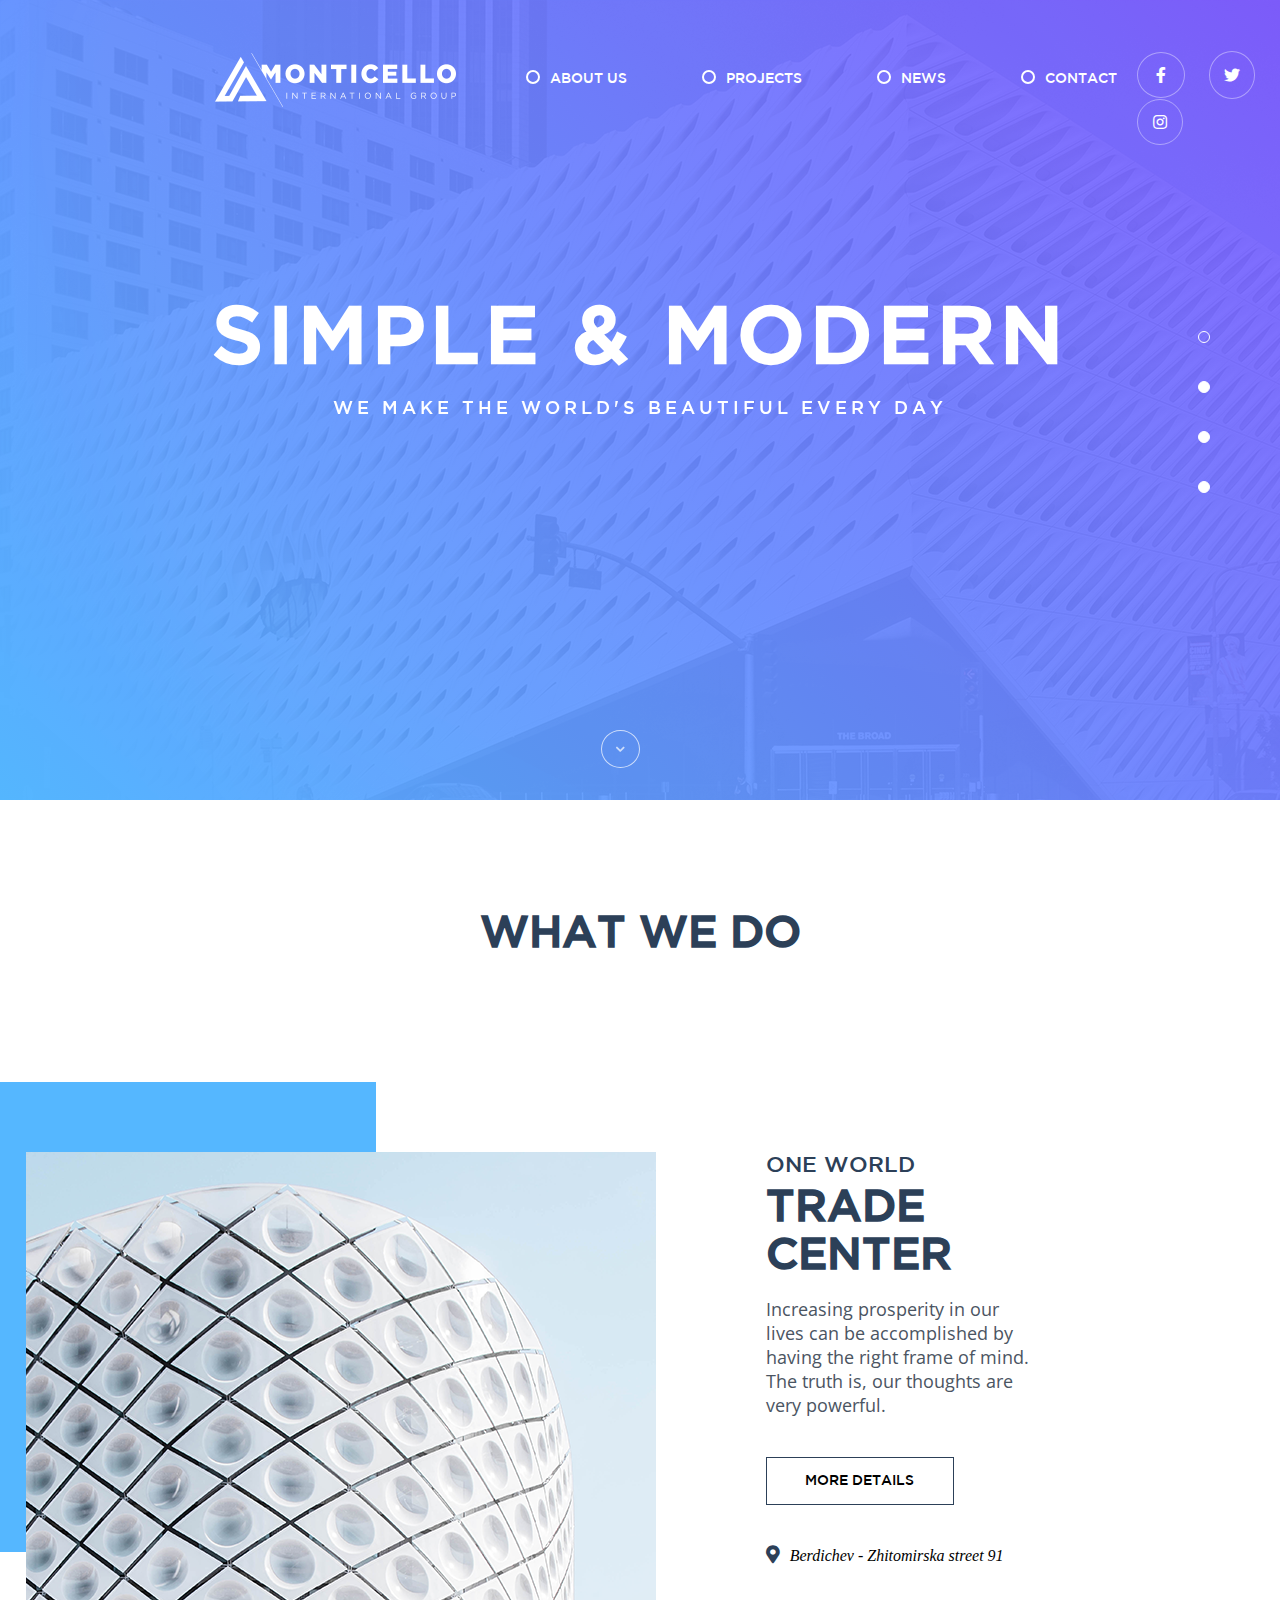
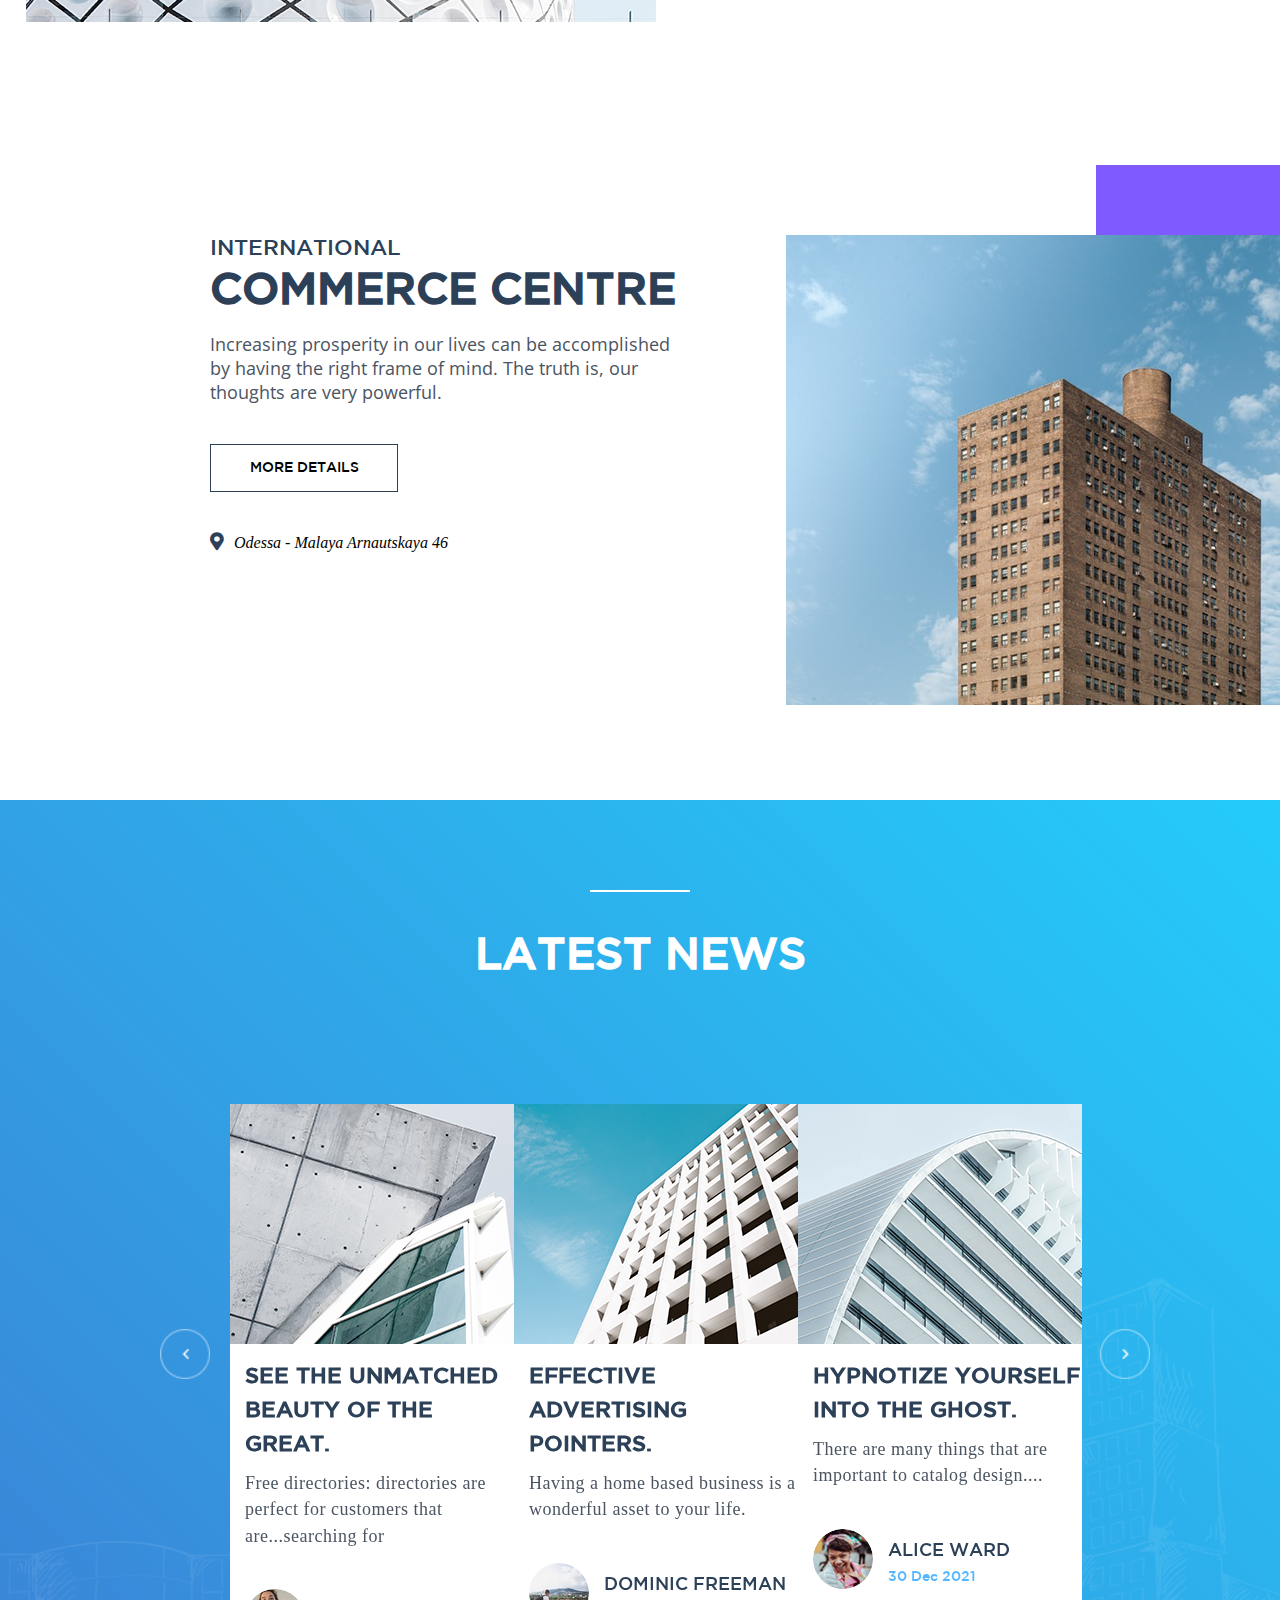
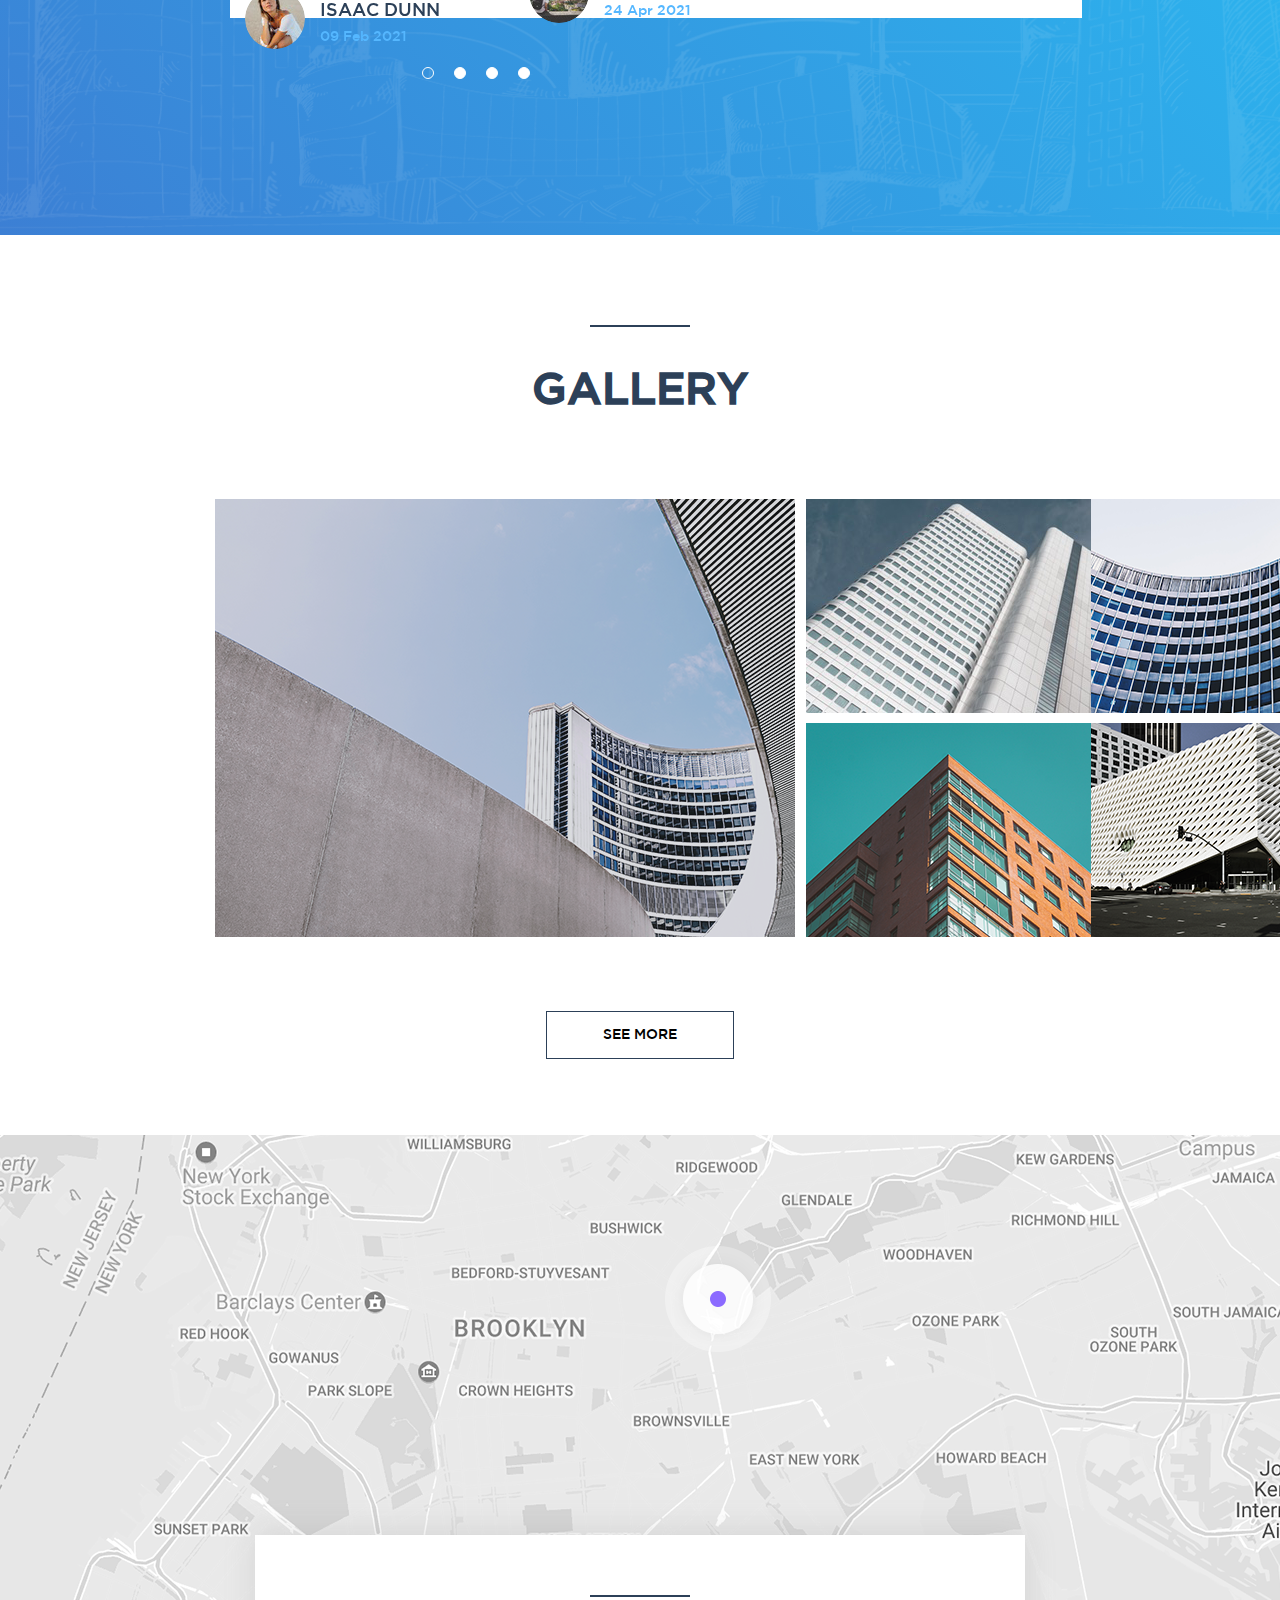
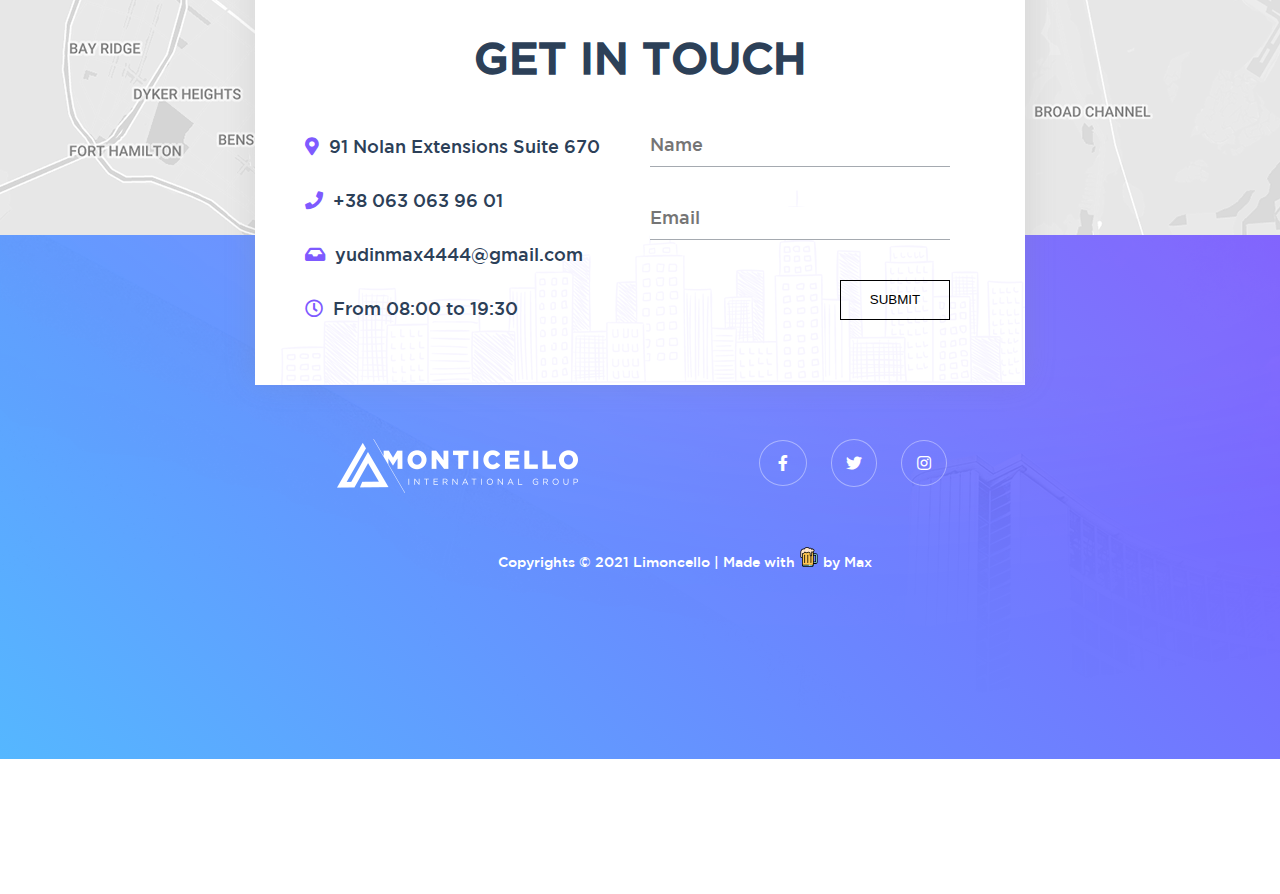
<file: index.html>
<!DOCTYPE html>
<html lang="en">
<head>
    <meta charset="UTF-8">
    <meta name="viewport" content="width=device-width, initial-scale=1.0">
    <title>Limoncello</title>
    <link rel="stylesheet" href="./style/style.css">
    <link rel="stylesheet" href="https://use.fontawesome.com/releases/v5.6.1/css/all.css"/>
    <link rel="preconnect" href="https://fonts.gstatic.com">
    <link href="https://fonts.googleapis.com/css2?family=Open+Sans&display=swap" rel="stylesheet">
    <link rel="shortcut icon" href="./img/favicon.png" type="image/x-icon">
</head>
<body>
    <section class="first-container">

        <div class="first-container__header">
            <div class="first-container__header_logo">
              <a href="#" >  <img src="./img/Logo.png" alt="Logo"> </a>
            </div>
        
            <nav>
                <ul class="first-container__header_menu">
                    <li><a href="#section1" class="scroll-to">
                        <label for="radiobtnfirst">
                            <input id="radiobtnfirst" type="radio" name="nav"><p>about us</p>
                        </label></a>
                    </li>
                    <li><a href="#section2" class="scroll-to">
                        <label for="radiobtnsecond">
                            <input id="radiobtnsecond" type="radio" name="nav"><p>projects</p>
                        </label></a>
                    </li>
                    <li><a href="#section3" class="scroll-to">
                        <label for="radiobtnthird">
                            <input id="radiobtnthird" type="radio" name="nav"><p>news</p>
                        </label></a>
                    </li>
                    <li><a href="#section4" class="scroll-to">
                        <label for="radiobtnfourth">
                            <input id="radiobtnfourth" type="radio" name="nav"><p>contact</p>
                        </label></a>
                    </li>
                </ul>
            </nav>
        
            <div class="first-container__header_social-icon">
                <a href="https://facebook.com" target="_blank"><i class="fab fa-facebook-f"></i></a>
                <a href="https://twitter.com" target="_blank"><i class="fab fa-twitter"></i></a>
                <a href="https://www.instagram.com" target="_blank"><i class="fab fa-instagram"></i></a>
            </div>
        </div>

        <div class="first-container__block">
            <div class="first-container__first-block">
                <p class="first-container__first-block_first-text">simple & modern</p>
                <p class="first-container__first-block_second-text">we make the world's beautiful every day</p>
            </div>
    
            <div class="first-container__second-block">
                <div class="first-container__second-block_first-text">
                    <object class="masking" data="./img/flower.svg" type="image/svg+xml"></object>
                     </div>
            </div>
    
            <div class="first-container__third-block">
                <div class="first-container__third-block_first-text"><svg xmlns="http://www.w3.org/2000/svg" viewBox="0 0 298 299" xmlns:xlink="http://www.w3.org/1999/xlink">
                    <defs>
                        <path id="a" d="M200.37 238.27c-3.77-2.96-8.13-5.1-12.78-6.24-4.2-1.16-8.1-2.9-11.8-5.2-2.3-1.58-4.3-3.6-5.8-5.93-.5-.98-.8-2-1-3.07-.3-3.67.6-7.33 2.7-10.4 2.3-3.9 3.5-8.37 3.3-12.9 3.9 2.35 8.4 3.5 12.9 3.34 3.6-.24 7.3.78 10.3 2.86.8.72 1.5 1.54 2.1 2.44 1.3 2.48 2 5.18 2.3 7.96.2 4.3-.3 8.6-1.4 12.74-1.3 4.6-1.6 9.43-1 14.17l-.4-.37.2.6zM149 252v-.54.53c-1.78-4.5-4.48-8.5-7.93-11.8-3.02-3.1-5.57-6.6-7.56-10.4-1.2-2.5-1.8-5.3-2-8.1.1-1.1.3-2.2.7-3.2 1.6-3.4 4.3-6 7.5-7.7 4-2.2 7.2-5.5 9.4-9.5 2.2 4 5.5 7.3 9.5 9.4 3.3 1.6 6 4.3 7.6 7.6.4 1.1.6 2.2.7 3.3-.1 2.7-.8 5.5-2 8-2 3.8-4.5 7.3-7.6 10.4-3.5 3.2-6.2 7.2-8.1 11.6zm10.1-42.94c-4.52-2.24-7.97-6.17-9.6-10.97l-.83-3.6-.96 3.5c-1.6 4.8-5 8.7-9.6 10.9-2.8 1.6-5.2 3.7-7.1 6.3v-.6l-.2.3c-.4-3.2-1.4-6.3-3-9-2.8-4.2-3.8-9.3-2.8-14.2l1-3.6-2.6 2.6c-3.8 3.3-8.7 5-13.8 4.7-3.2-.1-6.3.5-9.3 1.8l.2-.4-.3.2c1.3-3 1.9-6.1 1.8-9.3-.3-5.1 1.4-10 4.7-13.8l2.6-2.7-3.6.9c-4.9 1-10.1-.1-14.3-2.9-2.7-1.6-5.8-2.7-9-3.1l.4-.2H82c2.55-1.9 4.68-4.3 6.24-7.1 2.24-4.5 6.18-8 10.96-9.6l3.68-1-3.57-1c-4.7-1.6-8.7-5.1-10.9-9.6-1.5-2.8-3.7-5.2-6.3-7.1h.5l-.3-.2c3.2-.4 6.2-1.5 9-3.1 4.2-2.9 9.4-3.9 14.4-2.9l3.6.9-2.6-2.7c-3.3-3.8-5-8.8-4.7-13.8.1-3.2-.6-6.4-1.8-9.3l.4.2-.2-.4c2.9 1.3 6.1 1.9 9.3 1.8 5.1-.3 10 1.4 13.8 4.7l2.6 2.6-.9-3.6c-1-4.98.1-10.1 2.9-14.3 1.6-2.78 2.7-5.8 3.1-9l.2.4c1.9 2.55 4.4 4.67 7.1 6.23 4.5 2.25 8 6.2 9.6 11l1 3.65 1-3.57c1.7-4.8 5.1-8.7 9.6-11 2.8-1.56 5.3-3.7 7.2-6.3v.4l.2-.4c.4 3.2 1.5 6.2 3.1 8.9 2.8 4.2 3.9 9.3 2.9 14.3l-.9 3.6 2.7-2.6c3.8-3.4 8.8-5.1 13.8-4.7 3.2 0 6.4-.6 9.3-1.8l-.2.3.4-.2c-1.24 2.9-1.85 6.1-1.8 9.3.3 5-1.4 10-4.7 13.8l-2.6 2.6 3.6-1c5-1 10.1 0 14.3 2.8 2.77 1.6 5.8 2.7 8.97 3.1l-.4.2h.46c-2.52 1.9-4.64 4.3-6.2 7.1-2.2 4.5-6.2 8-10.93 9.6l-3.7 1 3.55 1c4.8 1.6 8.7 5 10.97 9.6 1.6 2.8 3.72 5.2 6.32 7.1h-.6l.4.2c-3.16.4-6.2 1.4-8.95 3.1-4.2 2.8-9.4 3.8-14.3 2.8l-3.6-1 2.6 2.6c3.3 3.8 5 8.77 4.7 13.8-.1 3.2.5 6.4 1.8 9.3l-.4-.2.2.4c-3-1.26-6.1-1.9-9.3-1.8-5.1.3-10-1.4-13.8-4.7l-2.7-2.6 1 3.65c1 4.9 0 10.1-2.8 14.3-1.67 2.7-2.7 5.8-3.1 8.92l-.2-.38v.44c-1.9-2.6-4.38-4.7-7.18-6.3h-.15zm-10.1-25c19.33 0 35-15.66 35-35 0-19.32-15.67-35-35-35s-35 15.68-35 35c0 19.34 15.67 35 35 35zM97.63 59.74c3.77 2.95 8.13 5.1 12.78 6.23 4.2 1.16 8.1 2.9 11.8 5.2 2.3 1.6 4.3 3.6 5.8 5.94.5 1 .8 2 1 3.1.3 3.7-.6 7.4-2.7 10.4-2.3 3.9-3.5 8.4-3.3 12.9-3.9-2.3-8.4-3.5-12.9-3.3-3.6.3-7.3-.8-10.3-2.8-.8-.7-1.5-1.5-2.1-2.4-1.3-2.5-2-5.2-2.3-7.9-.2-4.3.3-8.6 1.4-12.7 1.3-4.6 1.6-9.4 1-14.2l.4.4-.2-.6zm-.47 138.84c-.7.82-1.53 1.55-2.43 2.16-2.47 1.27-5.18 2.04-7.97 2.26-4.28.16-8.57-.3-12.72-1.37-4.6-1.32-9.44-1.64-14.17-.97l.37-.4h-.54c2.96-3.76 5.08-8.1 6.23-12.76 1.16-4.14 2.9-8.1 5.2-11.73 1.58-2.3 3.6-4.26 5.94-5.77.98-.47 2-.8 3.06-1 3.68-.3 7.35.65 10.4 2.7 3.9 2.34 8.37 3.5 12.9 3.33-2.35 3.9-3.5 8.4-3.34 12.94.2 3.76-.8 7.5-3 10.6zm-21-31.9c-2.77-.15-5.5-.84-8.03-2.03-3.8-2-7.3-4.56-10.37-7.57-3.3-3.5-7.3-6.25-11.75-8.07h.6-.6c4.5-1.8 8.5-4.4 11.8-7.9 3.1-3 6.6-5.6 10.4-7.5 2.5-1.2 5.3-1.9 8.1-2 1.1.1 2.2.3 3.2.7 3.4 1.6 6 4.3 7.7 7.6 2.2 4 5.5 7.2 9.5 9.3-4 2.2-7.3 5.5-9.4 9.5-1.6 3.3-4.3 6-7.6 7.6-1 .4-2.1.6-3.2.7zm4-37.67c-1.06-.2-2.08-.5-3.06-1-2.33-1.5-4.35-3.5-5.94-5.7-2.3-3.6-4.03-7.6-5.2-11.7-1.14-4.6-3.27-9-6.23-12.7h.53l-.4-.4c4.74.7 9.57.4 14.18-.9 4.15-1 8.44-1.5 12.72-1.3 2.8.3 5.5 1 7.97 2.3.88.6 1.7 1.3 2.4 2.1 2.1 3 3.1 6.7 2.87 10.3-.17 4.6 1 9.1 3.34 13-4.54-.2-9.03 1-12.9 3.3-3 2.2-6.6 3.2-10.27 3.1zM93.5 57.5c2.45 4.94 1.3 10.35 0 16.04-1.94 6.52-1.94 13.47 0 20-6.5-1.95-13.46-1.95-20 0-5.7 1.2-11.1 2.3-16 0h-.03c-1.17-.57-2.3-1.26-3.33-2.07-2.94-3.65-5.06-7.9-6.2-12.46-1.22-5.2-1.9-10.5-2.03-15.8-.5-8.5-.9-16.6-5.9-23.3 6.7 5 14.8 5.5 23.4 6 5.4.2 10.7.8 15.9 2.1 4.5 1.2 8.6 3.2 12.2 6.1.8 1.1 1.6 2.3 2.1 3.5l.2.1zm-38.32 40c4.57 3.08 6.3 8.3 8.14 13.84 1.57 6.63 5.05 12.65 10 17.33-6.62 1.57-12.63 5.05-17.3 10-4.33 3.87-8.46 7.54-13.93 7.93-1.3.13-2.7.13-4 0-4.4-1.67-8.3-4.26-11.6-7.6-3.7-3.88-6.9-8.14-9.7-12.7-4.5-7.1-9.1-13.97-16.8-17.3.9.05 1.8.05 2.7 0 7.2 0 13.6-3.34 20.4-6.67 4.7-2.56 9.6-4.63 14.7-6.17 4.4-1.12 9-1.3 13.5-.5 1.2.5 2.4 1.1 3.4 1.84h.2zM37.9 151.55c1.3-.15 2.62-.15 3.94 0 5.5.36 9.6 4.03 13.97 7.93 4.7 4.94 10.7 8.42 17.3 10-4.9 4.67-8.4 10.7-10 17.33-1.8 5.6-3.5 10.8-8.1 13.9-1 .8-2.1 1.4-3.3 1.9-4.5.7-9.1.5-13.5-.7-5.1-1.5-10-3.6-14.7-6.1-7.7-3.9-14.9-7.5-23.4-6.7 7.7-3.3 12.2-10 16.7-17.2 2.9-4.5 6.2-8.8 9.9-12.6 3.2-3.2 7.1-5.8 11.4-7.4zm16.14 55.2c1.03-.8 2.15-1.5 3.33-2.08 4.94-2.43 10.34-1.3 16.03 0 6.52 1.96 13.48 1.96 20 0-1.95 6.53-1.95 13.48 0 20 1.2 5.7 2.3 11.1 0 16.03-.57 1.17-1.26 2.3-2.07 3.33-3.63 2.86-7.84 4.92-12.33 6.03-5.2 1.22-10.5 1.9-15.83 2.03-8.53.5-16.67.9-23.34 5.9 5-6.7 5.47-14.8 5.97-23.4.17-5.3.88-10.6 2.13-15.8 1.15-4.5 3.23-8.7 6.14-12.3h-.03zm43.33 31.4c.68-4.74.35-9.57-.97-14.18-1.07-4.15-1.53-8.44-1.37-12.72.23-2.8 1-5.5 2.26-7.97.6-.9 1.3-1.7 2.1-2.4 3-2.1 6.6-3.1 10.3-2.87 4.5.2 9-1 12.9-3.3-.2 4.6 1 9.1 3.3 12.9 2.1 3 3.1 6.6 2.9 10.3-.2 1.1-.6 2.1-1.1 3.1-1.6 2.4-3.5 4.4-5.8 6-3.7 2.3-7.6 4.1-11.8 5.2-4.7 1.2-9 3.3-12.8 6.3v-.5l-.4.4zM149 46v.54V46c1.78 4.44 4.48 8.47 7.93 11.8 3.02 3.06 5.57 6.56 7.56 10.36 1.2 2.52 1.8 5.25 2 8.04-.1 1.08-.3 2.15-.7 3.16-1.6 3.32-4.3 6.02-7.6 7.63-4 2.1-7.2 5.4-9.4 9.4-2.2-4-5.5-7.3-9.5-9.5-3.3-1.7-6-4.4-7.6-7.7-.4-1.1-.6-2.2-.7-3.4.1-2.8.8-5.5 2-8.1 2-3.8 4.5-7.3 7.5-10.4 3.5-3.3 6.2-7.2 8.1-11.6zm103 103c-4.45 1.78-8.47 4.48-11.8 7.93-3.06 3.02-6.57 5.57-10.37 7.56-2.5 1.2-5.25 1.8-8.03 2-1.08-.1-2.15-.3-3.17-.7-3.32-1.6-6-4.3-7.63-7.6-2.17-4-5.43-7.2-9.4-9.4 4-2.2 7.28-5.5 9.43-9.5 1.63-3.3 4.3-6 7.63-7.6 1.08-.4 2.2-.6 3.33-.7 2.7.1 5.5.8 8 2 3.8 2 7.3 4.5 10.3 7.5 3.2 3.5 7.2 6.2 11.6 8.1h-.6.5zm-13.88 51.62c-4.72-.67-9.55-.35-14.16.98-4.16 1.07-8.44 1.52-12.72 1.37-2.8-.24-5.5-1-7.97-2.27-.9-.6-1.7-1.33-2.4-2.13-2.1-3.03-3.1-6.67-2.88-10.34.1-4.55-1-9.04-3.4-12.93 4.5.17 9-1 12.9-3.34 3-2.1 6.6-3.16 10.2-2.97 1 .2 2.1.5 3 1 2.3 1.5 4.3 3.5 5.9 5.7 2.3 3.6 4 7.6 5.2 11.7 1.1 4.6 3.3 9 6.2 12.7h-.6l.4.3zm-17.22-72.76c-.98.46-2 .8-3.07 1-3.68.3-7.34-.65-10.4-2.7-3.9-2.33-8.37-3.5-12.9-3.34 2.34-3.9 3.5-8.38 3.33-12.93-.23-3.7.8-7.3 2.87-10.4.72-.9 1.54-1.6 2.43-2.2 2.5-1.3 5.2-2.1 7.97-2.3 4.3-.2 8.58.3 12.74 1.3 4.6 1.3 9.42 1.6 14.16.9l-.36.4h.53c-2.95 3.7-5.1 8.1-6.23 12.7-1.16 4.1-2.9 8.1-5.2 11.7-1.6 2.2-3.58 4-5.87 5.5zm19.7-34.53c-4.94 2.44-10.34 1.3-16.03 0-6.52-1.95-13.48-1.95-20 0 1.95-6.52 1.95-13.47 0-20-1.2-5.7-2.3-11.1 0-16.03.57-1.18 1.26-2.3 2.06-3.34 3.64-2.87 7.86-4.92 12.37-6.03 5.2-1.22 10.5-1.9 15.83-2.03 8.53-.5 16.67-.94 23.33-5.97-5 6.67-5.46 14.8-5.96 23.34-.17 5.3-.9 10.57-2.14 15.73-1.14 4.42-3.22 8.56-6.1 12.13-1.04.85-2.16 1.6-3.36 2.2zM200.6 60c-.68 4.74-.35 9.56.96 14.17 1.08 4.15 1.54 8.43 1.37 12.73-.22 2.77-1 5.48-2.27 7.97-.6.88-1.32 1.7-2.13 2.4-3.02 2.08-6.67 3.1-10.33 2.86-4.54-.17-9.05 1-12.94 3.33.17-4.53-1-9-3.33-12.9-2.13-3.03-3.17-6.7-2.93-10.4.2-1.06.56-2.1 1.03-3.06 1.52-2.34 3.47-4.35 5.76-5.94 3.6-2.3 7.6-4.04 11.7-5.2 4.6-1.14 9-3.28 12.7-6.23v.53l.3-.26zm4.06 180.6c-2.43-4.94-1.3-10.34 0-16.03 1.95-6.52 1.95-13.48 0-20 6.52 1.95 13.48 1.95 20 0 5.7-1.2 11.1-2.3 16.03 0 1.1.57 2.3 1.26 3.3 2.06 2.8 3.64 4.9 7.86 6 12.37 1.2 5.2 1.9 10.5 2 15.83.5 8.53.9 16.67 5.9 23.33-6.7-5-14.8-5.46-23.4-5.96-5.3-.17-10.6-.88-15.8-2.13-4.5-1.15-8.6-3.23-12.2-6.1-.9-1.05-1.6-2.17-2.2-3.37zm38.33-40c-4.6-3.07-6.3-8.3-8.2-13.83-1.6-6.64-5.1-12.67-10-17.34 6.6-1.58 12.6-5.05 17.3-10 4.3-3.87 8.4-7.54 13.9-7.93 1.3-.13 2.6-.13 3.9 0 4.3 1.65 8.2 4.22 11.4 7.5 3.6 3.88 6.9 8.14 9.6 12.7 4.7 7.13 9.1 13.9 16.7 17.23-8.4-.96-15.6 2.67-23.4 6.67-4.7 2.56-9.7 4.62-14.8 6.16-4.4 1.22-9.1 1.48-13.6.77-1.2-.58-2.2-1.25-3.2-2.03v.1zm17.1-54.04c-1.3.13-2.7.13-4 0-5.5-.36-9.6-4.03-14-7.93-4.7-4.94-10.7-8.42-17.3-10 4.9-4.67 8.4-10.7 10-17.33 1.8-5.53 3.5-10.77 8.1-13.83 1-.74 2.1-1.36 3.3-1.87 4.5-.72 9.1-.46 13.5.77 5.1 1.53 10.1 3.6 14.7 6.16 6.6 3.33 13.3 6.66 20.4 6.66.9 0 1.9-.1 2.8-.2-7.7 3.3-12.2 10-16.9 17.2-2.8 4.5-6 8.8-9.7 12.7-3.2 3.2-7.1 5.8-11.4 7.4v.1zM195.4 23.23c2.57 4.7 4.64 9.62 6.17 14.74 1.2 4.4 1.44 9.04.72 13.57-.5 1.16-1.2 2.28-1.9 3.33-3.1 4.57-8.3 6.3-13.9 8.14-6.7 1.6-12.7 5.1-17.4 10-1.6-6.6-5.1-12.6-10-17.3-3.9-4.3-7.6-8.4-8-13.9-.2-1.3-.2-2.6 0-3.9 1.7-4.2 4.3-8.1 7.6-11.3 3.8-3.6 8.1-6.9 12.7-9.6 7.1-4.5 13.9-9.1 17.3-16.8-1.1 8.4 2.5 15.6 6.4 23.2zM109 .07c3.33 7.7 10 12.13 17.24 16.66 4.58 2.8 8.85 6.1 12.76 9.8 3.27 3.22 5.8 7.1 7.46 11.37.14 1.3.14 2.62 0 3.94-.22 5.5-3.9 9.6-7.8 13.82-4.95 4.67-8.42 10.68-10 17.3-4.67-4.95-10.7-8.43-17.33-10-5.54-1.83-10.77-3.56-13.83-8.13-.73-1.04-1.35-2.16-1.87-3.33-.7-4.53-.45-9.16.76-13.57 1.5-5.12 3.6-10.05 6.1-14.73 3.8-7.54 7.5-14.8 6.4-23.13zm-6.67 274.7c-2.56-4.7-4.63-9.63-6.17-14.74-1.12-4.43-1.3-9.05-.5-13.57.5-1.16 1.14-2.28 1.87-3.34 3.07-4.57 8.3-6.3 13.82-8.13h.02c6.63-1.6 12.65-5.1 17.33-10 1.57 6.6 5.05 12.6 10 17.3 3.87 4.3 7.54 8.4 7.93 13.9.14 1.3.14 2.6 0 3.9-1.7 4.2-4.3 8.1-7.63 11.3-3.88 3.6-8.14 6.9-12.7 9.6-7.1 4.5-13.97 9.1-17.3 16.8 1.07-8.4-2.57-15.6-6.43-23.2h-.24zm86.33 23.33c-3.34-7.7-10-12.14-17.24-16.67-4.47-2.88-8.63-6.22-12.42-9.97-3.27-3.22-5.8-7.1-7.46-11.37-.15-1.3-.15-2.7 0-4 .36-5.5 4.03-9.6 7.92-14 4.95-4.7 8.43-10.7 10-17.3 4.68 4.9 10.7 8.4 17.34 10 5.53 1.8 10.76 3.5 13.82 8.1.75 1 1.37 2.1 1.88 3.3.7 4.5.44 9.1-.77 13.5-1.54 5.1-3.6 10.1-6.17 14.7-3.96 7.6-7.63 14.9-6.56 23.2l-.34.1z"/>
                        <path id="c" d="M141.5.73c4.27-.3 8.52-.95 12.8-.65 4.96.16 9.95.6 14.72 2.02 6.64 1.43 12.6 4.85 18.05 8.8 2.45-.33 4.95-.3 7.37.22 4.8 1.06 9.46 2.6 14.17 3.97 5.5 1.7 11.1 3.2 16.3 5.8 11.6 5.2 22.8 12.3 30.6 22.5 3.9 4.7 6.4 10.4 8.4 16.2.3.4.8.6 1.2.8 3.3 1.7 5.5 4.7 7.8 7.5 4.4 5.6 8.8 11.2 12.8 17 6.9 10.8 12.4 22.8 14.1 35.5.5 5 .8 10.1-.2 15-.6 2.9-1.3 5.9-2.3 8.8 1.6 2.8 2 6.2 2.3 9.4.3 4 .3 8 .4 12.1.3 9 0 18-1.9 26.9-1.7 9.2-4.9 18.4-10.2 26.2-3.1 5.1-7.6 9.3-12.5 12.8-1.4.8-1.1 2.6-1.7 4-1.9 5.1-5.5 9.4-8.5 13.9-3.5 5.1-7 10.3-11.2 14.9-7.6 8.4-16.4 16-26.7 20.8-3.9 1.6-7.8 3.3-12 3.9-3.6.6-7.2 1-10.9.9-3.4 3.4-8.1 5-12.6 6.7-7.2 2.4-14.2 5.3-21.7 6.9-10.1 2.4-20.5 3.3-30.8 2.2-5.6-.8-11.1-2.2-16.2-4.5-3.3-1.8-6.6-3.6-9.6-5.9-4.4.8-8.9-.5-13.1-1.7-11.9-3.4-24-7-34.7-13.4-6.5-3.6-12.4-8.2-17.5-13.6-1.7-2.3-3.7-4.3-5.2-6.7-2.8-4.1-4.5-8.8-6.2-13.4-1.3-1.1-2.9-1.7-4.1-2.9-3.9-3.8-6.9-8.3-10.3-12.6-6.4-8.3-12.3-17.1-16.2-27-2.2-4.9-3.5-10.1-4.7-15.2-1-6.6-1.5-13.5.1-20.1.4-2.5 1.1-4.9 1.9-7.36-1-1.9-1.7-3.9-1.9-6-.5-3.78-.6-7.55-.6-11.3-.2-6.2-.3-12.45.1-18.67.7-8.1 2-16.2 4.8-23.9 1.7-4.6 3.5-9.2 6.3-13.3 3.4-5.9 8.5-10.8 14.1-14.7.45-1.5.7-3.1 1.3-4.6 2.1-4.3 5-8.2 7.77-12.2 4.4-6.7 9.2-13.3 14.9-19.1 8.1-8.1 17.5-15.5 28.5-19.2 5.47-2 11.63-2.5 17.67-2.5 2.7-2.9 6.4-4.35 10-5.77 6.3-2.2 12.5-4.5 18.9-6.4 5.3-1.7 10.9-2.67 16.4-3.4zm2.08 3.9c-9.42.8-18.55 3.5-27.4 6.76-5 1.6-9.96 3.4-14.72 5.6 5.03.3 9.8 2.1 14.5 3.7 5.52 1.9 10.76 4.6 16.12 7 1.6.6 3.07 1.7 4.76 2 5.25-.8 10.5-1.9 15.86-1.9 9.2-.4 18.44.6 27.44 2.5 4.46 1.2 9 2.2 13.2 4.1 3.83 1.5 7.48 3.3 10.9 5.6-3.05-4.8-5.6-9.9-9-14.5-2.98-4.2-6.38-8.1-10.43-11.2-2.5-2.5-5.8-4-8.8-5.8-2.7-1.4-5.6-2.3-8.6-3-4.9-1.4-10-1.7-15.1-1.8-2.9-.1-5.8.3-8.7.5zm47.64 10.1c5.68 5.44 9.97 12.13 13.83 18.93 2.28 4 4.65 7.93 6.77 12.02 4.78 2.22 9.5 4.62 13.86 7.6 5.1 3.53 10.12 7.23 14.5 11.64 5.73 5.53 11.16 11.5 15.18 18.4 2.06 3.25 3.77 6.72 5 10.36.46-3.22.68-6.46 1-9.7.9-8.74.34-17.73-2.52-26.1-1.44-3.5-3-7.02-5.25-10.07-2.6-3.4-5.4-6.7-8.7-9.6-2.9-2.3-5.8-4.8-9-6.7-3.1-1.7-6.1-3.7-9.4-5.2-3.3-1.4-6.5-3.2-9.9-4.2-4.5-1.5-9-2.9-13.6-4.2-4-1.1-7.9-2.4-12-3zM83.05 21.86c-5.92 1.75-11.6 4.3-16.66 7.86-4.4 2.7-8.1 6.23-11.9 9.67-5.4 5.2-10 11.1-14.3 17.2-2.2 3.4-4.7 6.7-6.9 10.1-1.1 1.6-1.9 3.5-3.1 5.1 4.3-3 9.4-4.3 14.4-5.8 3.8-1.2 7.7-1.9 11.6-2.7 3.3-.9 6.6-1.3 9.9-2.1.9-.5 1.6-1.4 2.3-2.2 3.9-4.3 8.3-8.1 13.1-11.4 3.7-2.8 7.6-5.3 11.8-7.4 7.6-4.3 15.8-7.6 24.4-9.4 3-.8 6.2-.9 9.3-1.2-2.7-1-5.2-2.4-7.9-3.5-3.8-1.7-7.7-3-11.6-4.2-8-2.1-16.6-2.7-24.7-.5zm45.38 14.7c-4.22 1.5-8.4 3.18-12.16 5.64-5 2.8-9.37 6.6-13.67 10.36-2.55 2.42-4.88 5.1-7.3 7.63-7.03 8.6-12.62 18.6-15.42 29.4-2.13 7.4-3.13 15.2-2 22.9.86 8.2 3.68 16.1 7.53 23.3 3.8 6.5 8.7 12.4 14.8 16.8 4.4 3.2 9.1 6 14.3 7.6 6.8 2.1 14.2 2.7 21.1.7 3.3-.8 6-2.7 8.9-4.2-7.4.1-14.9-2.3-20.9-6.8-6.7-5-12.1-11.8-15.2-19.6-3.6-8.4-5-17.6-4.4-26.7.8-10 3.7-19.8 8.7-28.5 2.2-4.3 5.3-7.9 8.5-11.5 3.2-3.5 7.1-6.3 10.7-9.2 5.2-3.5 10.6-6.7 16.4-9 11.3-4.7 23.6-6.6 35.7-6.5 4.6.2 9.3.6 13.8 1.7-2.8-1.5-5.8-2.7-8.8-3.9-13.3-4.4-27.5-6-41.5-4.7-6.3.8-12.8 1.8-18.8 4.2zm-32.5 7.28C90.33 46.6 85.3 50.28 80.33 54c-4.03 3.14-7.55 6.82-11.08 10.5-4.22 4.77-7.8 10.14-10.7 15.83-6.15 13.25-8.7 28.14-7.5 42.7 1 9.9 3.8 19.62 8.4 28.46 2.03 3.4 4.1 6.9 6.8 9.8 5.38 6.2 12.05 11.2 19.35 15 4.86 2.6 10.24 4.1 15.62 5.2 9.3 1.4 19.12.8 27.78-3 4.8-2.4 9.5-5.3 12.95-9.5 2.25-2.8 4.04-6 5.34-9.3-2.6 1.7-5.3 3.1-8 4.3-9.8 3.5-20.7 2.5-30.2-1.4-5.7-2.6-10.9-6.1-15.6-10.1-6.1-5.8-11.3-12.7-14.5-20.5-5.2-11.5-7.1-24.6-4.7-37 1.2-6.4 3.1-12.8 5.9-18.7 2.7-6.1 6.5-11.7 10.5-17.1 2.4-3.1 5.2-5.8 7.9-8.7 7.1-6.7 15-12.8 24.2-16.4-9.4 1.6-18.6 4.8-26.9 9.5zm77-.1c-7.92.93-15.8 2.66-23.18 5.76-5 1.88-9.62 4.64-14.1 7.5-2.37 1.45-4.36 3.42-6.6 5.06-10.68 8.6-17.67 21.3-20.15 34.73-2.3 10.7-1.15 22.1 3.24 32.2 2.8 7 7.67 13.2 13.77 17.7 5 3.8 11.2 5.8 17.5 6-3-2.3-5.8-4.9-7.9-8-4-5.6-6-12.4-6.7-19.2-.9-7.6.7-15.2 3.2-22.3 1.7-5 4.4-9.5 7.3-13.9 4.1-5.6 9.2-10.5 14.8-14.6 3.4-2.3 6.8-4.6 10.6-6.2 4.6-2.4 9.7-3.8 14.8-4.8 8.1-1.4 16.3-1.5 24.4-.4 4 .4 7.8 1.3 11.6 2.5 8.2 2.2 16 5.9 23.1 10.5 6.2 3.8 12 8.5 16.7 14.1-1.9-3.6-4-7-6.3-10.4-8.3-11-18.8-20.4-30.8-27.3-4.4-2.3-8.9-4.7-13.6-6.3-5.2-1.6-10.4-3.1-15.8-3.4-5.1-.7-10.3-.3-15.4.1zM264.9 65.4c2.23 12.4-.33 24.9-1.4 37.24.6 1.6 1.7 3.03 2.36 4.62 3.73 6.88 6 14.4 8 21.92 3 13.32 4.33 27.43.7 40.78 3.23-4 7.1-7.45 10-11.7 7.36-9.33 12.3-21.15 11.25-33.18 0-4.8-1.2-9.5-2.5-14.12-2.5-8.27-6.4-16.05-11-23.34-2.2-3.2-4.5-6.33-6.8-9.4-3.4-4.32-6.5-8.9-10.4-12.82zM46.7 69.8c-2.56.74-5.14 1.45-7.66 2.35-4.68 1.72-8.97 4.33-13.15 7.05-1.7 1.2-3.1 2.7-4.6 4.07-2.8 2.48-4.8 5.58-6.7 8.68-2.9 4.32-4.6 9.24-6.3 14.08-2.1 7-3.4 14.27-3.9 21.56-.4 6.6-.1 13.2 0 19.8.1 3.3.2 6.6.7 9.9 3.8-8.3 10-15.1 16.1-21.8 2.3-2.5 4.5-5.1 7-7.5.7-6.6 1.8-13.1 4-19.3 1.5-4.9 3.3-9.7 5.7-14.3C43 84 49.6 74 58.9 66.8c-4.1 1-8.3 1.58-12.33 2.78zm123.97.7c-8.9 3.43-16.97 8.95-23.57 15.84-8.73 9.3-14.15 21.78-14.64 34.57.12 7.5 1.73 15.1 6.02 21.3 1.77 2.8 4.23 5 6.68 7.1-1.05-2.4-1.34-5.2-1.75-7.8-.8-7.9 1.7-15.7 5.5-22.6 2.5-4.2 5.7-8.1 9.4-11.3 4.9-4.3 10.4-8 16.5-10.4 8.6-3.7 18-5 27.3-4.6 5.4.1 10.8 1.2 16 2.6 3.4 1.2 6.8 2.5 10 4.2 3.4 1.8 6.6 3.9 9.7 6.1 4.2 2.9 7.8 6.4 11.3 9.9 2.5 2.5 4.5 5.2 6.6 8 2.7 3.4 4.8 7.3 6.9 11.1 2 3.4 3.5 6.9 4.8 10.5 2.4 6.2 4 12.7 4.7 19.3 1.9-11 .6-22.3-1.8-33.1-1.9-7.4-4.1-14.8-7.8-21.6-4.9-10-12-19.1-21.1-25.7-6.4-4.5-13.4-8.5-20.8-11.4-5.3-1.8-10.6-3.5-16.2-4.2-11.1-1.6-22.7-1.1-33.4 2.7zM41.97 96.1c-2.46 4.73-4.37 9.7-5.9 14.82-1.9 5.38-2.8 11.04-3.57 16.7-.32 2.3-.46 4.64-.53 6.98.1 4.9.22 9.83 1.25 14.64C35.46 159.9 40 170 45.95 179.1c2.47 3.45 5.07 6.8 7.9 9.96 4.43 4.33 9 8.6 14.37 11.77 9.6 6.66 21.35 10 33.02 9.8 13.48.18 27.07-4.56 37.18-13.55 5.23-4.33 9.34-9.98 11.82-16.3 2.62-6.5 3.3-13.84 1.18-20.55-2.05 5.92-5.5 11.42-10.33 15.46-6.1 4.9-13.4 8.5-21.2 9.7-8.5 1.3-17.3 1.1-25.6-1.4-3.9-1.1-7.7-2.5-11.3-4.5-3.3-1.7-6.4-3.5-9.2-5.7-6.5-4.8-12.3-10.7-16.4-17.7-3.1-4.6-4.9-9.8-6.8-14.9-1.2-3.5-2.1-7-2.7-10.6-1.6-7.1-1.6-14.4-1.2-21.6.8-9.9 3-19.6 7-28.7 1-2.5 2.3-5 3.8-7.2-6.5 6.7-11.7 14.6-15.6 23zm126.25 8.82c-5.6 3.64-10.8 8.08-14.48 13.72-3.2 4.93-5.53 10.54-6.26 16.4-.54 4 .16 8.03 1.1 11.92 1.7-5.17 4.45-10.04 8.4-13.86 5.8-5.67 13.32-9.5 21.22-11.23 14.1-2.8 29.2-.4 41.52 7.05 7.14 4 13.4 9.47 18.63 15.73 3.07 4 5.73 8.36 7.83 12.97 2.32 5.53 4.4 11.2 5.47 17.13 2.37 10.97 2.06 22.42 0 33.42-1.76 8.75-4.5 17.46-9.17 25.12 8.56-8.3 14.4-19 18.93-29.9 1.7-4.5 3.1-9 4.4-13.6 2.2-9.7 3.1-19.8 1.6-29.7-1.3-7.5-3.7-14.9-7.1-21.7-2.4-4.5-4.7-9.2-7.9-13.2-1.8-2.4-3.5-4.8-5.6-6.9-2.5-2.6-5.1-5.1-7.9-7.5-3.2-2.7-6.7-4.9-10.3-7.1-3.6-2.3-7.7-3.8-11.7-5.3-16-4.7-34.2-3-48.5 6.1zm4.9 22.74c-6.8 2.62-13.16 6.94-17.16 13.13-1.4 2.1-2.28 4.4-3.34 6.7 2.6-2.1 5.58-3.6 8.68-4.8 6.5-2.5 13.67-2.5 20.45-1.3 4.6 1 9.14 2.4 13.22 4.8 6.88 3.8 13.17 8.8 18 15.1 5.48 6.8 9.22 15 11.5 23.5 2.33 8.3 2.72 17.1 1.42 25.7-1.1 5.8-2.8 11.6-5 17.2-2.3 4.9-4.4 9.9-7.7 14.2-3.7 5.8-8.5 10.9-13.4 15.7-6.5 5.9-13.7 11.1-21.7 14.6 11.3-1.6 21.8-6.6 31.5-12.3 6.1-4 12.1-8.2 17.1-13.5 3.2-3.3 6.5-6.6 9-10.6 8.4-11.4 12.1-25.6 13.2-39.6.7-11.8-1.1-23.7-5.7-34.6-1.5-4.2-3.8-7.9-6.1-11.7-3.6-5.3-8.2-9.8-13.3-13.6-8.8-6.6-19.4-11.1-30.4-11.8-7-.3-14.1.1-20.6 2.7zM14.72 149.7c-3.75 4.77-6.46 10.27-8.6 15.93-.83 2.9-1.47 5.84-1.9 8.84-.47 6.44.07 13 1.9 19.22.97 4.5 2.9 8.7 4.74 13 3.37 7.5 8 14.4 13 21 3.7 4.7 7.1 9.6 11.3 14-1.26-6.2-.98-12.6-.64-18.8.73-6.2 1.28-12.3 2.1-18.4-.8-1.4-1.47-2.9-2.26-4.3-3.8-6.9-6.1-14.5-8.17-22.1-3-13.5-4.6-27.7-.7-41.1-3.8 4.1-7.5 8.2-10.8 12.6zm13.54-6.85c-1.73 10.1-.92 20.44 1.1 30.43.76 4.8 2.33 9.43 3.88 14.04 1.3 4.08 3.1 8 5.14 11.78 1.93 3.86 4.23 7.54 6.88 10.94 2.65 3.38 5.38 6.78 8.75 9.5 4.5 4.14 9.7 7.34 14.9 10.4 6.5 3.4 13.4 6.32 20.5 8 9 2.28 18.5 2.58 27.7 1.55 14.8-1.9 28.4-10 38-21.2 4.7-5.9 8.5-12.6 10.5-19.9.9-3.4 1.9-6.8 2-10.3.5-8.3-1.3-16.9-6.1-23.7-1.8-2.5-4.1-4.7-6.4-6.8 3 7.9 2.3 16.8-.8 24.6-2.6 6.6-6.8 12.6-12.2 17.2-6.3 5.8-14 10-22.2 12.5-9.4 2.7-19.3 3.1-29 1.8-8.7-1.4-17.2-4.7-24.5-9.7-5-3-9.3-6.9-13.6-10.9-2.6-2.4-4.7-5.3-6.9-8.1-4-5.1-7.2-10.8-10-16.6-3.7-8.2-6.6-16.9-7.2-25.9zm132.3 4.64c-1.82.7-3.38 1.9-5.16 2.7 7.64-.3 15.3 2.2 21.33 6.8 6.1 4.5 11.16 10.6 14.2 17.6 4.07 8.8 5.94 18.7 5.28 28.3-.4 6.2-1.7 12.4-3.9 18.3-3.3 9.6-9.1 18.4-16.8 25.1-2.3 1.8-4.5 3.8-6.9 5.5-3.4 2.6-7.2 4.7-11.1 6.7-3.6 1.9-7.6 3.2-11.5 4.6-4.5 1.6-9.2 2.3-13.9 3.3-9.7 1.2-19.8 1.6-29.4-.7 4.8 2.3 9.8 4.5 15 5.6 5.1 1.5 10.4 2.1 15.7 2.8 4.6.6 9.1.3 13.7.4 3.9-.1 7.8-.5 11.7-1.2 11-1.6 21.6-5.9 30.5-12.4 8.2-6.2 15.7-13.4 21.2-22.1 2.2-3 4-6.3 5.4-9.6 2.2-4.5 3.9-9.2 5.1-14 3.2-11.2 2.5-23.2-1.3-34.1-2.6-7.7-6.6-15-12.2-21-3.4-3.9-7.7-7-12.1-9.8-5.7-3.6-12.3-5.7-19-6.1-5.2-.4-10.6.4-15.3 2.6zm129.7 9.9c-2.84 4-5.83 7.9-9.27 11.3-3.1 3.4-6.2 6.8-9.4 10.1-.7 5-1.3 10.1-2.8 14.9-1.1 3.8-2.3 7.5-3.7 11.2-5.5 13-12.8 25.8-24 34.8 10-2 20.3-4.1 29-9.7 1.2-1 2.6-1.5 3.8-2.5 4.1-3.3 7.9-7 10.5-11.5 2.8-4 4.6-8.6 6.3-13.1 1.3-3.6 2.1-7.4 2.9-11.1 1.8-8.4 2.1-17.1 1.8-25.7-.2-5.7-.2-11.4-.9-17-1.3 2.8-2.8 5.3-4.6 7.8zM156.52 154c4.95 3.47 8.94 8.3 11.4 13.83 3.12 6.8 4 14.43 3.48 21.83-1.44 13.15-7.4 25.8-16.85 35.1-9.68 9.65-22.27 16.56-35.88 18.52-7.6.88-15.28 1.1-22.84-.1-10.06-1.3-19.66-4.92-28.62-9.6-8.1-4.62-15.9-10.03-21.9-17.25 1.4 2.45 2.7 4.9 4.3 7.27 2.2 3.56 5 6.66 7.6 9.87 4.9 4.86 9.6 9.85 15.3 13.77 3.8 2.85 7.7 5.4 12 7.5 6.9 3.9 14.5 6.45 22.3 8 8.1 1.36 16.4 1.02 24.6-.04 4.7-.94 9.5-1.67 14.1-3.37 2.8-1.06 5.7-1.9 8.4-3.2 5-2.45 9.9-5.2 14.2-8.65 3.6-2.85 7.2-5.75 10.2-9.34 5.1-5.66 8.7-12.6 11.1-19.82 4.1-11.75 4.5-24.88.3-36.66-1.7-5.04-4.1-9.94-7.5-14.07-4.9-6.1-11.5-11.1-19.3-12.7-2-.5-4-.5-6-.8zM38.6 222.92c-.52 7.4-.64 14.98 1.48 22.1.48 2.9 1.76 5.58 2.94 8.2 1.5 3.5 3.8 6.67 6.26 9.5 1.53 2.1 3.37 3.9 5.3 5.6 6.64 6.05 14.46 10.64 22.63 14.25 6.9 3.1 14.3 5.05 21.5 7.27 3.4.9 6.7 1.98 10.1 2.44-8.9-8.68-14.3-20.1-20.5-30.7-1.5-1.25-3.5-1.65-5.1-2.73-6.7-3.35-12.8-7.7-18.6-12.47-3.7-3.42-7.4-6.9-10.9-10.65-2-2.52-4.2-4.95-6.1-7.6-3.1-4.73-6.1-9.63-7.9-15.04-.2 3.3-.5 6.5-.9 9.8zm197.07 22.2c-.88.27-2 .1-2.65.88-9.54 10.73-21.72 18.87-34.78 24.68-4.43 1.77-8.87 3.65-13.58 4.58-3.9 1-7.87 1.62-11.9 1.7 4.5 1.87 8.86 4.1 13.48 5.7 8.42 3.15 17.62 4.82 26.57 3.33 3.4-.4 6.6-1.5 9.7-2.8 5.4-2 10.2-5.2 14.8-8.4 5.2-4.1 10-8.6 14.3-13.6 2.9-3.2 5.2-6.7 7.7-10.1 3.4-5.2 7.3-10 10.1-15.6-10.4 5.5-22.2 7.2-33.6 9.5zm-139.84 21.7c1.46 2.1 2.56 4.4 3.9 6.6 4.12 7.04 8.87 13.9 15.4 18.95 2.2 2.23 5.06 3.62 7.75 5.17 2.48 1.45 5.24 2.33 8 3.12 3.98 1.12 8.06 1.98 12.2 2.08 13.36.87 26.72-1.92 39.2-6.56 5.36-1.96 10.87-3.54 15.97-6.17-6.35-.8-12.46-2.9-18.38-5.4-5.4-2.5-10.94-4.7-16.25-7.4-2.26.3-4.5.7-6.73 1.2-7.2 1.1-14.4 1-21.5.7-6.2-.7-12.3-1.4-18.3-3-7.6-1.8-14.8-4.8-21.4-9.1z"/>
                    </defs>
                    <g fill="none" fill-rule="evenodd">
                        <g>
                            <g>
                                <mask id="b" fill="#fff">
                                    <use xlink:href="#a"/>
                                </mask>
                                <use fill="#D0021B" fill-rule="nonzero" xlink:href="#a"/>
                                <g mask="url(#b)">
                                    <g transform="translate(-1 -4)">
                                        <mask id="d" fill="#fff">
                                            <use xlink:href="#c"/>
                                        </mask>
                                        <use fill="#F81C1C" fill-rule="nonzero" xlink:href="#c"/>
                                        <g mask="url(#d)">
                                            <circle class="masking" cx="155" cy="159" r="188" fill="#9C0000" />
                                        </g>
                                        
                                    </g>
                                </g>
                            </g>
                        </g>
                    </g>
                </svg>
                </div>
            </div>
    
            <div class="first-container__fourth-block">
                <p class="first-container__fourth-block_first-text">Кирпич не дорого <br/> +390630639601</p>
            </div>

        </div>

        <div class="first-container__scroll">
            <a href="#section4" class="scroll-to"><i class="fas fa-chevron-down"></i></a>
        </div>
    </section>

    <section class="second-container" id="section1">
        <div class="second-container__header-text">
            <p>what we do</p>
        </div>

        <div class="second-container__first-block">
            <div class="second-container__first-block_blue-square"></div>
            <div class="second-container__first-block_img">
                <img src="./img/joel-filipe.png"  alt="joel-filipe">
            </div>
            <div class="second-container__first-text">
                <p class="second-container__first-text-h4">one world</p>
                <p class="second-container__first-text-h2" >trade center</p>
                <p class="second-container__first-text-h5">Increasing prosperity in our lives can be accomplished by having the right frame of mind. The truth is, our thoughts are very powerful.</p>
                <a href="./advertisment/kirpich.html" target="_blank"><p class="second-container__first-text-button">more details</p></a>
                <p class="second-container__first-text-italic"><i class="fas fa-map-marker-alt"></i>Berdichev - Zhitomirska street 91</p>
            </div>
        </div>

        <div class="second-container__second-block">
            <div class="second-container__second-text">
                <p class="second-container__second-text-h4">International</p>
                <p class="second-container__second-text-h2">Commerce Centre</p>
                <p class="second-container__second-text-h5">Increasing prosperity in our lives can be accomplished by having the right frame of mind. The truth is, our thoughts are very powerful.</p>
                <a href="https://ukrparts.com.ua/" target="_blank"><p class="second-container__second-text-button">more details</p></a>
                <p class="second-container__second-text-italic"><i class="fas fa-map-marker-alt"></i>Odessa - Malaya Arnautskaya 46 </p>
            </div>

            <div class="second-container__second-block_img">
                <img src="./img/building.png"  alt="building">
            </div>
            <div class="second-container__second-block_blue-square"></div>
        </div>

    </section>

    <section class="third-container" id="section3">
        <div class="third-container__header">
            <hr/>
            <p>latest news</p>
        </div>

        <div class="third-container__slides">
            <div class="third-container__slide">
                <div class="third-container__first-slide_img">
                    <img src="./img/lauren-mancke.png" alt="lauren-mancke">
                </div>

                <div class="third-container__slide_text">
                    <p class="third-container__slide_text-h2">See The Unmatched Beauty Of The Great.</p>
                    <p class="third-container__slide_text-h4">Free directories: directories are perfect for customers that are...searching for</p>
                </div>

                <div class="third-container__slide_author">
                    <img class="third-container__slide_author_img" src="./img/first-author.png" alt="first-author">
                    <div class="third-container__slide_author_info">
                        <p class="third-container__slide_author_name">Isaac Dunn</p>
                        <p class="third-container__slide_author_date">09 Feb 2021</p>
                    </div>
                </div>
            </div>

            <div class="third-container__slide">
                <div class="third-container__second-slide_img">
                    <img src="./img/matthew-hamilton.png" alt="matthew-hamilton">
                </div>

                <div class="third-container__slide_text">
                    <p class="third-container__slide_text-h2">Effective Advertising Pointers.</p>
                    <p class="third-container__slide_text-h4">Having a home based business is a wonderful asset to your life.</p>
                </div>

                <div class="third-container__slide_author">
                    <img class="third-container__slide_author_img" src="./img/second-author.png" alt="second-author">
                    <div class="third-container__slide_author_info">
                        <p class="third-container__slide_author_name">Dominic Freeman</p>
                        <p class="third-container__slide_author_date">24 Apr 2021</p>
                    </div>
                </div>
            </div>

            <div class="third-container__slide">
                <div class="third-container__third-slide_img">
                    <img src="./img/joel-filipe-third-img.png" alt="joel-filipe-third-img">
                </div>

                <div class="third-container__slide_text">
                    <p class="third-container__slide_text-h2">Hypnotize Yourself Into The Ghost.</p>
                    <p class="third-container__slide_text-h4">There are many things that are important to catalog design.... </p>
                </div>

                <div class="third-container__slide_author">
                    <img class="third-container__slide_author_img" src="./img/third-author.png" alt="third-author">
                    <div class="third-container__slide_author_info">
                        <p class="third-container__slide_author_name">Alice Ward</p>
                        <p class="third-container__slide_author_date">30 Dec 2021</p>
                    </div>    
                </div>
            </div>

            <div class="third-container__slide">
                <div class="third-container__fourth-slide_img">
                    <img src="./img/depositphotos_3478725-stock-photo-brick-wall.jpg" alt="joel-filipe-third-img" style="max-width: 370px;">
                </div>

                <div class="third-container__slide_text">
                    <p class="third-container__slide_text-h2">Лучший кирпич на побережье</p>
                    <p class="third-container__slide_text-h4">такой крепкий что кирпичом можно делать огранку алмаза*** </p>
                </div>

                <div class="third-container__slide_author">
                    <div class="third-container__slide_author_info">
                    <p class="third-container__slide_author_name">Отвечаю</p>
                    <p class="third-container__slide_author_date">*** - пиздежь </p>
                    </div>    
                </div>
            </div>
        </div>
    </section>

    <section class="fourth-container" id="section2">
        <div class="fourth-container__header">
            <hr/>
            <p>gallery</p>
        </div>

        <div class="fourth-container__pictures">
            <div class="fourth-container__pictures_zero-block">
                <img src="./img/rectangle-18.png" alt="rectangle-18">
            </div>
            <div class="fourth-container__pictures_first-block">
                <img src="./img/photos-13323.png" alt="photos-13323">
                <img src="./img/echo-grid.png" alt="echo-grid">
            </div>
            <div class="fourth-container__pictures_second-block">
                <img src="./img/fuse-brussels.png" alt="fuse-brussels">
                <img src="./img/tu-tram-pham.png" alt="tu-tram-pham">
            </div>
        </div>

        <div class="fourth-container__button">
            <a href="./advertisment/kirpich.html" target="_blank"><p>see more</p></a>
        </div>
    </section>

    <section class="fifth-container" >
        <div class="fifth-container__form" id="section4">
            <div class="fourth-container__header">
                <hr/>
                <p>get in touch</p>
            </div>

            <div class="fifth-container__form_box">
                <div class="fifth-container__form_box_text">
                    <p><i class="fas fa-map-marker-alt"></i>91 Nolan Extensions Suite 670</p>
                    <p><i class="fas fa-phone"></i>+38 063 063 96 01</p>
                    <p><i class="fas fa-inbox"></i>yudinmax4444@gmail.com</p>
                    <p><i class="far fa-clock"></i>From 08:00 to 19:30</p>
                </div>

                <form class="fifth-container__form_box_form">
                    <input type="text" placeholder="Name"><br/>
                    <input type="email" placeholder="Email"><br/>
                    <input type="button" value="SUBMIT">
                </form>
            </div>
        </div>
    </section>

    <section class="sixth-container"></section>

    <section class="seventh-container">
        <div class="seventh-container__logo-and-socials">
            <div class="seventh-container__logo-and-socials_logo">
                <img src="./img/Logo.png" alt="logo">
            </div>
    
            <div class="seventh-container__logo-and-socials_social-icon">
                <a href="https://facebook.com" target="_blank"><i class="fab fa-facebook-f"></i></a>
                <a href="https://twitter.com" target="_blank"><i class="fab fa-twitter"></i></a>
                <a href="https://www.instagram.com" target="_blank"><i class="fab fa-instagram"></i></a>
            </div>
        </div>
    
        <div class="seventh-container__text">
            <p>Copyrights © 2021 Limoncello | Made with <object type="image/svg+xml" data="./img/beer.svg" id="object" class="icon" style="width: 20px;"></object> by Max</p>
        </div>
        
    </section>


<script type="text/javascript" src="https://code.jquery.com/jquery-3.5.1.min.js"></script>
<script src="./slick/slick.min.js"></script>
<script src ="./slick/slick.js"></script>
<script src="./js/main.js"></script>   
<script src="./js/slick-slider.js"></script>
</body>
</html>
</file>
<file: style/style.css>
* {
  margin: 0;
  padding: 0;
  -webkit-box-sizing: border-box;
          box-sizing: border-box;
}

@font-face {
  font-family: "Gotham";
  src: url("../fonts/Gotham Medium Regular.ttf");
}

html {
  width: 100%;
  max-width: 100%;
  overflow-x: hidden;
}

body {
  width: 100%;
  max-width: 100%;
  overflow-x: hidden;
}

a {
  text-decoration: none;
  color: black;
}

.first-container {
  width: 100%;
  max-width: 1600px;
  height: 800px;
  background: linear-gradient(45deg, #55b7ff 0%, #7e5aff 100%);
  margin: 0 auto;
  position: relative;
  z-index: 2;
}

.first-container::after {
  content: "";
  background-image: url("../img/first-picture.png");
  background-size: cover;
  width: 100%;
  max-width: 1600px;
  height: 800px;
  position: absolute;
  top: 0;
  left: 0;
  bottom: 0;
  right: 0;
  z-index: 1;
}

.first-container .first-container__header {
  width: 100%;
  max-width: 1600px;
  display: -webkit-box;
  display: -ms-flexbox;
  display: flex;
}

.first-container .first-container__header .first-container__header_logo {
  padding-left: 215px;
  padding-top: 53px;
  width: 100%;
  max-width: 241px;
  height: 54px;
  position: relative;
  z-index: 3;
}

.first-container .first-container__header .first-container__header_menu {
  display: -webkit-box;
  display: -ms-flexbox;
  display: flex;
  text-transform: uppercase;
  padding-top: 48px;
  margin-left: 210px;
  width: 100%;
  max-width: 761px;
  height: 54px;
  position: relative;
  z-index: 3;
}

.first-container .first-container__header .first-container__header_menu li {
  margin-left: 80px;
  list-style-type: none;
  line-height: 60px;
}

.first-container .first-container__header .first-container__header_menu li label {
  cursor: pointer;
  display: inline-block;
  position: relative;
}

.first-container .first-container__header .first-container__header_menu li p:before {
  content: " ";
  display: inline-block;
  position: relative;
  top: 1px;
  right: 5px;
  margin: 0 5px 0 0;
  width: 10px;
  height: 10px;
  border-radius: 11px;
  border: 2px solid #ffffff;
  background-color: transparent;
}

.first-container .first-container__header .first-container__header_menu li p:before:hover {
  display: none;
}

.first-container .first-container__header .first-container__header_menu li input[type="radio"] {
  display: none;
}

.first-container .first-container__header .first-container__header_menu li input[type="radio"]:hover + p:after {
  content: " ";
  display: block;
  background: #ffffff;
  border-radius: 11px;
  width: 14px;
  height: 14px;
  position: absolute;
  top: 22px;
  left: -5px;
}

.first-container .first-container__header .first-container__header_menu li a {
  text-decoration: none;
  font-size: 14px;
  font-family: "Gotham";
  color: white;
}

.first-container .first-container__header .first-container__header_social-icon {
  padding-left: 100px;
  padding-top: 51px;
  font-size: 16px;
  font-family: "FontAwesome";
  color: white;
  text-transform: uppercase;
  width: 100%;
  max-width: 511px;
  height: 54px;
  position: relative;
  z-index: 3;
}

.first-container .first-container__header .first-container__header_social-icon a {
  color: white;
}

.first-container .first-container__header .first-container__header_social-icon .fa-facebook-f {
  margin-left: 20px;
  border: 1px solid rgba(255, 255, 255, 0.4);
  padding: 14px 18px 14px 18px;
  border-radius: 50%;
}

.first-container .first-container__header .first-container__header_social-icon .fa-facebook-f:hover {
  color: #410ecc;
  cursor: pointer;
}

.first-container .first-container__header .first-container__header_social-icon .fa-twitter {
  margin-left: 20px;
  border: 1px solid rgba(255, 255, 255, 0.4);
  padding: 15px 14px 14.5px 14px;
  border-radius: 50%;
}

.first-container .first-container__header .first-container__header_social-icon .fa-twitter:hover {
  color: #96c2f5;
  cursor: pointer;
}

.first-container .first-container__header .first-container__header_social-icon .fa-instagram {
  margin-left: 20px;
  border: 1px solid rgba(255, 255, 255, 0.4);
  padding: 14px 15px 14px 15px;
  border-radius: 50%;
}

.first-container .first-container__header .first-container__header_social-icon .fa-instagram:hover {
  color: #f170c0;
  cursor: pointer;
}

.first-container .first-container__block {
  cursor: pointer;
}

.first-container .first-container__block .first-container__first-block {
  font-family: "Gotham";
  color: white;
  text-transform: uppercase;
  margin-top: 28px;
  width: 100%;
  max-width: 1600px;
  text-align: center;
}

.first-container .first-container__block .first-container__first-block .first-container__first-block_first-text {
  font-size: 80px;
  font-weight: bold;
  line-height: 0.275;
  letter-spacing: 5px;
}

.first-container .first-container__block .first-container__first-block .first-container__first-block_second-text {
  font-size: 18px;
  line-height: 7;
  letter-spacing: 4px;
  width: 100%;
  height: 54px;
}

.first-container .first-container__block .first-container__second-block {
  font-family: "Gotham";
  color: white;
  text-transform: uppercase;
  margin-top: 28px;
  width: 100%;
  max-width: 1600px;
  text-align: center;
}

.first-container .first-container__block .first-container__second-block .first-container__second-block_first-text {
  display: -webkit-box;
  display: -ms-flexbox;
  display: flex;
  -webkit-box-align: center;
      -ms-flex-align: center;
          align-items: center;
  -webkit-box-pack: center;
      -ms-flex-pack: center;
          justify-content: center;
  min-height: 200px;
}

.first-container .first-container__block .first-container__second-block .first-container__second-block_first-text svg {
  max-width: 25rem;
  width: 100%;
  height: auto;
}

.first-container .first-container__block .first-container__second-block .first-container__second-block_first-text .masking {
  -webkit-transform: scale(0);
          transform: scale(0);
  -webkit-transform-origin: 50% 50%;
          transform-origin: 50% 50%;
  -webkit-animation: scale 4s linear infinite;
          animation: scale 4s linear infinite;
  will-change: transform;
}

@-webkit-keyframes scale {
  0%,
  50% {
    opacity: 1;
  }
  100% {
    -webkit-transform: scale(1.25);
            transform: scale(1.25);
    opacity: 0;
  }
}

@keyframes scale {
  0%,
  50% {
    opacity: 1;
  }
  100% {
    -webkit-transform: scale(1.25);
            transform: scale(1.25);
    opacity: 0;
  }
}

.first-container .first-container__block .first-container__third-block {
  font-family: "Gotham";
  color: white;
  text-transform: uppercase;
  margin-top: 28px;
  width: 100%;
  max-width: 1600px;
  text-align: center;
}

.first-container .first-container__block .first-container__third-block .first-container__third-block_first-text {
  display: -webkit-box;
  display: -ms-flexbox;
  display: flex;
  -webkit-box-align: center;
      -ms-flex-align: center;
          align-items: center;
  -webkit-box-pack: center;
      -ms-flex-pack: center;
          justify-content: center;
  min-height: 200px;
  -webkit-transform: translateY(-7%);
          transform: translateY(-7%);
  z-index: 10;
}

.first-container .first-container__block .first-container__third-block .first-container__third-block_first-text svg {
  max-width: 25rem;
  width: 100%;
  height: auto;
}

.first-container .first-container__block .first-container__third-block .first-container__third-block_first-text .masking {
  -webkit-transform: scale(0);
          transform: scale(0);
  -webkit-transform-origin: 50% 50%;
          transform-origin: 50% 50%;
  -webkit-animation: scale 4s linear infinite;
          animation: scale 4s linear infinite;
  will-change: transform;
}

@keyframes scale {
  0%,
  50% {
    opacity: 1;
  }
  100% {
    -webkit-transform: scale(1.25);
            transform: scale(1.25);
    opacity: 0;
  }
}

.first-container .first-container__block .first-container__fourth-block {
  font-family: "Gotham";
  color: white;
  text-transform: uppercase;
  margin-top: 28px;
  width: 100%;
  max-width: 1600px;
  text-align: center;
}

.first-container .first-container__block .first-container__fourth-block .first-container__fourth-block_first-text {
  font-size: 80px;
  font-weight: bold;
  line-height: 1.275;
  letter-spacing: 5px;
}

.first-container .first-container__scroll {
  font-size: 10px;
  font-family: "FontAwesome";
  color: white;
  margin-top: 530px;
  text-align: center;
  position: absolute;
  top: 25%;
  right: 50%;
  z-index: 200;
}

.first-container .first-container__scroll:hover {
  font-size: 16px;
  cursor: pointer;
}

.first-container .first-container__scroll a {
  text-decoration: none;
  color: rgba(255, 255, 255, 0.7);
}

.first-container .first-container__scroll .fa-chevron-down {
  border: 1px solid rgba(255, 255, 255, 0.7);
  padding: 13px 14px 13px 14px;
  border-radius: 50%;
}

.second-container {
  width: 100%;
  max-width: 1600px;
  height: 1600px;
  margin: 0 auto;
  background-color: white;
}

.second-container .second-container__header-text {
  font-size: 44px;
  font-family: "Gotham";
  color: #2c4058;
  font-weight: bold;
  text-transform: uppercase;
  line-height: 0.5;
  text-align: center;
  padding-top: 120px;
}

.second-container .second-container__first-block {
  display: -webkit-box;
  display: -ms-flexbox;
  display: flex;
}

.second-container .second-container__first-block .second-container__first-block_blue-square {
  background-color: #55b7ff;
  position: relative;
  width: 630px;
  height: 470px;
  margin-top: 140px;
  z-index: 1;
}

.second-container .second-container__first-block .second-container__first-block_img {
  position: relative;
  top: 210px;
  right: 350px;
  z-index: 2;
}

.second-container .second-container__first-block .second-container__first-text {
  margin-top: 210px;
  position: relative;
  right: 240px;
}

.second-container .second-container__first-block .second-container__first-text .second-container__first-text-h4 {
  font-size: 22px;
  font-family: "Gotham";
  color: #2c4058;
  text-transform: uppercase;
  line-height: 1.091;
}

.second-container .second-container__first-block .second-container__first-text .second-container__first-text-h2 {
  font-size: 44px;
  font-family: "Gotham";
  color: #2c4058;
  font-weight: bold;
  text-transform: uppercase;
  line-height: 1.091;
  padding-top: 5px;
}

.second-container .second-container__first-block .second-container__first-text .second-container__first-text-h5 {
  width: 100%;
  max-width: 460px;
  font-size: 18px;
  font-family: "Open Sans", sans-serif;
  color: #4b5562;
  padding-top: 20px;
}

.second-container .second-container__first-block .second-container__first-text .second-container__first-text-button {
  font-size: 14px;
  font-family: "Gotham";
  text-transform: uppercase;
  line-height: 1.571;
  margin-top: 40px;
  padding: 12px;
  border: 1px solid #2c4058;
  text-align: center;
  width: 188px;
  height: 48px;
  cursor: pointer;
}

.second-container .second-container__first-block .second-container__first-text .second-container__first-text-italic {
  padding-top: 40px;
  font-style: italic;
}

.second-container .second-container__first-block .second-container__first-text .second-container__first-text-italic .fa-map-marker-alt {
  font-size: 18px;
  padding-right: 10px;
  color: #2c4058;
}

.second-container .second-container__second-block {
  display: -webkit-box;
  display: -ms-flexbox;
  display: flex;
}

.second-container .second-container__second-block .second-container__second-block_blue-square {
  background-color: #7e5aff;
  position: relative;
  width: 630px;
  height: 470px;
  margin-top: 200px;
  z-index: 1;
}

.second-container .second-container__second-block .second-container__second-block_img {
  position: relative;
  top: 270px;
  left: 320px;
  z-index: 2;
}

.second-container .second-container__second-block .second-container__second-text {
  margin-top: 270px;
  position: relative;
  left: 210px;
}

.second-container .second-container__second-block .second-container__second-text .second-container__second-text-h4 {
  font-size: 22px;
  font-family: "Gotham";
  color: #2c4058;
  text-transform: uppercase;
  line-height: 1.091;
}

.second-container .second-container__second-block .second-container__second-text .second-container__second-text-h2 {
  width: 100%;
  max-width: 1500px;
  font-size: 44px;
  font-family: "Gotham";
  color: #2c4058;
  font-weight: bold;
  text-transform: uppercase;
  line-height: 1.091;
  padding-top: 5px;
  white-space: nowrap;
}

.second-container .second-container__second-block .second-container__second-text .second-container__second-text-h5 {
  width: 100%;
  max-width: 460px;
  font-size: 18px;
  font-family: "Open Sans", sans-serif;
  color: #4b5562;
  padding-top: 20px;
}

.second-container .second-container__second-block .second-container__second-text .second-container__second-text-button {
  font-size: 14px;
  font-family: "Gotham";
  text-transform: uppercase;
  line-height: 1.571;
  margin-top: 40px;
  padding: 12px;
  border: 1px solid #2c4058;
  text-align: center;
  width: 188px;
  height: 48px;
  cursor: pointer;
}

.second-container .second-container__second-block .second-container__second-text .second-container__second-text-italic {
  padding-top: 40px;
  font-style: italic;
}

.second-container .second-container__second-block .second-container__second-text .second-container__second-text-italic .fa-map-marker-alt {
  font-size: 18px;
  padding-right: 10px;
  color: #2c4058;
}

.third-container {
  width: 100%;
  max-width: 1600px;
  height: 1035px;
  background: linear-gradient(45deg, #3c7fd4 0%, #24ccfa 100%);
  margin: 0 auto;
  position: relative;
  z-index: 2;
}

.third-container::after {
  content: "";
  background-image: url("../img/city.png");
  background-size: cover;
  width: 100%;
  max-width: 1600px;
  height: 1035px;
  position: absolute;
  top: 0;
  left: 0;
  bottom: 0;
  right: 0;
  z-index: 1;
}

.third-container .third-container__header {
  font-size: 44px;
  font-family: "Gotham";
  color: #2c4058;
  font-weight: bold;
  text-transform: uppercase;
  color: white;
  line-height: 0.5;
  text-align: center;
  padding-top: 40px;
  position: relative;
  z-index: 3;
}

.third-container .third-container__header hr {
  border: none;
  background-color: white;
  height: 2px;
  width: 100px;
  margin: 50px auto;
}

.third-container .third-container__slides {
  display: -webkit-box;
  display: -ms-flexbox;
  display: flex;
  padding-top: 100px;
  position: relative;
  left: 80px;
  z-index: 3;
}

.third-container .third-container__slides .third-container__slide {
  background-color: white;
  width: 100%;
  max-width: 370px;
  height: 514px;
}

.third-container .third-container__slides .third-container__slide .third-container__slide_text-h2 {
  width: 100%;
  max-width: 320px;
  font-size: 22px;
  font-family: "Gotham";
  color: #2c4058;
  font-weight: bold;
  text-transform: uppercase;
  line-height: 1.545;
  padding-left: 15px;
  padding-top: 10px;
}

.third-container .third-container__slides .third-container__slide .third-container__slide_text-h4 {
  width: 100%;
  max-width: 320px;
  font-size: 18px;
  font-family: "OpenSans";
  color: #4b5562;
  line-height: 1.47;
  padding-left: 15px;
  padding-top: 10px;
  letter-spacing: 0.5px;
}

.third-container .third-container__slides .third-container__slide .third-container__slide_author {
  display: -webkit-box;
  display: -ms-flexbox;
  display: flex;
  padding-top: 40px;
  padding-left: 15px;
}

.third-container .third-container__slides .third-container__slide .third-container__slide_author .third-container__slide_author_img {
  border-radius: 50%;
}

.third-container .third-container__slides .third-container__slide .third-container__slide_author .third-container__slide_author_name {
  font-size: 18px;
  font-family: "Gotham";
  color: #2c4058;
  text-transform: uppercase;
  line-height: 1.222;
  padding-left: 15px;
  padding-top: 10px;
}

.third-container .third-container__slides .third-container__slide .third-container__slide_author .third-container__slide_author_date {
  font-size: 14px;
  font-family: "Gotham";
  color: #55b7ff;
  line-height: 1.571;
  padding-left: 15px;
  padding-top: 5px;
}

.fourth-container {
  width: 100%;
  max-width: 1600px;
  height: 900px;
  margin: 0 auto;
}

.fourth-container .fourth-container__header {
  font-size: 44px;
  font-family: "Gotham";
  color: #2c4058;
  font-weight: bold;
  text-transform: uppercase;
  line-height: 0.5;
  text-align: center;
  padding-top: 40px;
}

.fourth-container .fourth-container__header hr {
  border: none;
  background-color: #2c4058;
  height: 2px;
  width: 100px;
  margin: 50px auto;
}

.fourth-container .fourth-container__pictures {
  width: 100%;
  max-width: 1600px;
  display: -webkit-box;
  display: -ms-flexbox;
  display: flex;
  margin-top: 100px;
  margin-left: 215px;
}

.fourth-container .fourth-container__pictures .fourth-container__pictures_first-block {
  margin-left: 11px;
}

.fourth-container .fourth-container__pictures .fourth-container__pictures_first-block img:last-child {
  margin-top: 6px;
}

.fourth-container .fourth-container__pictures .fourth-container__pictures_second-block {
  margin-right: 415px;
}

.fourth-container .fourth-container__pictures .fourth-container__pictures_second-block img:last-child {
  margin-top: 6px;
}

.fourth-container .fourth-container__button {
  font-size: 14px;
  font-family: "Gotham";
  text-transform: uppercase;
  line-height: 1.571;
  margin-top: 40px;
  padding: 12px;
  border: 1px solid #2c4058;
  text-align: center;
  width: 188px;
  height: 48px;
  margin: 70px auto;
  cursor: pointer;
}

.fifth-container {
  width: 100%;
  max-width: 1600px;
  height: 700px;
  background-image: url("../img/map.png");
  margin: 0 auto;
}

.fifth-container .fifth-container__form {
  width: 100%;
  max-width: 770px;
  height: 450px;
  background-color: white;
  -webkit-box-shadow: 0px -4px 30px 0px rgba(133, 133, 133, 0.2);
          box-shadow: 0px -4px 30px 0px rgba(133, 133, 133, 0.2);
  margin: 0 auto;
  position: relative;
  top: 400px;
  z-index: 3;
}

.fifth-container .fifth-container__form::after {
  content: "";
  background-image: url("../img/city-background.png");
  background-repeat: no-repeat;
  width: 100%;
  max-width: 770px;
  height: 450px;
  margin: 0 auto;
  position: absolute;
  top: 255px;
  left: 0;
  bottom: 0;
  right: 0;
  z-index: 1;
}

.fifth-container .fifth-container__form .fourth-container__header {
  font-size: 44px;
  font-family: "Gotham";
  color: #2c4058;
  font-weight: bold;
  text-transform: uppercase;
  line-height: 0.5;
  text-align: center;
  padding-top: 10px;
}

.fifth-container .fifth-container__form .fourth-container__header hr {
  border: none;
  background-color: #2c4058;
  height: 2px;
  width: 100px;
  margin: 50px auto;
}

.fifth-container .fifth-container__form .fifth-container__form_box {
  display: -webkit-box;
  display: -ms-flexbox;
  display: flex;
  position: relative;
  z-index: 3;
}

.fifth-container .fifth-container__form .fifth-container__form_box .fifth-container__form_box_text {
  padding-top: 40px;
}

.fifth-container .fifth-container__form .fifth-container__form_box .fifth-container__form_box_text .fas,
.fifth-container .fifth-container__form .fifth-container__form_box .fifth-container__form_box_text .far {
  font-size: 18px;
  color: #7e5aff;
  padding-right: 10px;
  padding-left: 50px;
}

.fifth-container .fifth-container__form .fifth-container__form_box .fifth-container__form_box_text p {
  line-height: 1.889;
  font-size: 18px;
  font-family: "Gotham";
  color: #2c4058;
  padding-top: 20px;
  white-space: nowrap;
}

.fifth-container .fifth-container__form .fifth-container__form_box .fifth-container__form_box_form {
  padding-top: 65px;
  padding-left: 50px;
}

.fifth-container .fifth-container__form .fifth-container__form_box .fifth-container__form_box_form input[type="text"] {
  width: 100%;
  max-width: 300px;
  border: none;
  border-bottom: 1px solid rgba(75, 85, 98, 0.502);
  font-size: 18px;
  font-family: "Gotham";
  color: rgba(75, 85, 98, 0.502);
  line-height: 1.222;
  margin-bottom: 40px;
  padding-bottom: 10px;
}

.fifth-container .fifth-container__form .fifth-container__form_box .fifth-container__form_box_form input[type="text"]:focus {
  font-size: 18px;
  font-family: "Gotham";
  color: black;
  outline: none;
  border-bottom: 1px solid black;
}

.fifth-container .fifth-container__form .fifth-container__form_box .fifth-container__form_box_form input[type="email"] {
  width: 100%;
  max-width: 300px;
  border: none;
  border-bottom: 1px solid rgba(75, 85, 98, 0.502);
  font-size: 18px;
  font-family: "Gotham";
  color: rgba(75, 85, 98, 0.502);
  line-height: 1.222;
  margin-bottom: 40px;
  padding-bottom: 10px;
}

.fifth-container .fifth-container__form .fifth-container__form_box .fifth-container__form_box_form input[type="email"]:focus {
  font-size: 18px;
  font-family: "Gotham";
  color: black;
  outline: none;
  border-bottom: 1px solid black;
}

.fifth-container .fifth-container__form .fifth-container__form_box .fifth-container__form_box_form input[type="button"] {
  background-color: transparent;
  width: 110px;
  height: 40px;
  margin-left: 190px;
  border: 1px solid black;
  cursor: pointer;
}

.sixth-container {
  width: 100%;
  max-width: 1600px;
  height: 524px;
  background: linear-gradient(45deg, #55b7ff 0%, #7e5aff 100%);
  background: -ms-linear-gradient(45deg, #55b7ff 0%, #7e5aff 100%);
  margin: 0 auto;
  position: relative;
  z-index: 2;
}

.sixth-container::after {
  content: '';
  background-image: url("../img/scott-webb.png");
  background-size: cover;
  width: 100%;
  max-width: 1600px;
  height: 524px;
  position: absolute;
  top: 0;
  left: 0;
  bottom: 0;
  right: 0;
  z-index: 1;
}

.seventh-container {
  width: 100%;
  max-width: 1600px;
  margin: 0 auto;
  position: relative;
  bottom: 320px;
  left: 50px;
  z-index: 6;
}

.seventh-container .seventh-container__logo-and-socials {
  display: -webkit-box;
  display: -ms-flexbox;
  display: flex;
  padding-left: 206px;
  -ms-flex-pack: distribute;
      justify-content: space-around;
}

.seventh-container .seventh-container__logo-and-socials .seventh-container__logo-and-socials_social-icon {
  font-size: 16px;
  font-family: "FontAwesome";
  color: white;
  text-transform: uppercase;
  width: 100%;
  max-width: 511px;
  height: 54px;
}

.seventh-container .seventh-container__logo-and-socials .seventh-container__logo-and-socials_social-icon a {
  color: white;
}

.seventh-container .seventh-container__logo-and-socials .seventh-container__logo-and-socials_social-icon .fa-facebook-f {
  margin-left: 20px;
  border: 1px solid rgba(255, 255, 255, 0.4);
  padding: 14px 18px 14px 18px;
  border-radius: 50%;
}

.seventh-container .seventh-container__logo-and-socials .seventh-container__logo-and-socials_social-icon .fa-facebook-f:hover {
  color: #410ecc;
  cursor: pointer;
}

.seventh-container .seventh-container__logo-and-socials .seventh-container__logo-and-socials_social-icon .fa-twitter {
  margin-left: 20px;
  border: 1px solid rgba(255, 255, 255, 0.4);
  padding: 15px 14px 14.5px 14px;
  border-radius: 50%;
}

.seventh-container .seventh-container__logo-and-socials .seventh-container__logo-and-socials_social-icon .fa-twitter:hover {
  color: #96c2f5;
  cursor: pointer;
}

.seventh-container .seventh-container__logo-and-socials .seventh-container__logo-and-socials_social-icon .fa-instagram {
  margin-left: 20px;
  border: 1px solid rgba(255, 255, 255, 0.4);
  padding: 14px 15px 14px 15px;
  border-radius: 50%;
}

.seventh-container .seventh-container__logo-and-socials .seventh-container__logo-and-socials_social-icon .fa-instagram:hover {
  color: #f170c0;
  cursor: pointer;
}

.seventh-container .seventh-container__text {
  margin-left: 35%;
  margin-right: 30%;
  padding-top: 20px;
  font-size: 14px;
  font-family: "Gotham";
  margin-top: 30px;
  color: white;
  line-height: 1.571;
}

.slick-list {
  overflow: hidden;
}

.slick-track {
  display: -webkit-box;
  display: -ms-flexbox;
  display: flex;
}

.third-container__slides {
  position: relative;
  margin: 40px 80px;
  padding: 0 70px;
}

.third-container__slides .slick-arrow {
  position: absolute;
  top: 50%;
  z-index: 10;
  font-size: 0;
  border: none !important;
  cursor: pointer;
}

.third-container__slides .slick-arrow.slick-next {
  left: 0;
  background: url("../img/left-arrow.png") 0 0/100% no-repeat;
  width: 50px;
  height: 50px;
  outline: none;
}

.third-container__slides .slick-arrow.slick-arrow.slick-prev {
  right: 0;
  background: url("../img/right-arrow.png") 0 0/100% no-repeat;
  width: 50px;
  height: 50px;
  outline: none;
  right: 130px;
}

.third-container__slides .slick-dots {
  display: -webkit-box;
  display: -ms-flexbox;
  display: flex;
  -webkit-box-align: center;
      -ms-flex-align: center;
          align-items: center;
  -webkit-box-pack: center;
      -ms-flex-pack: center;
          justify-content: center;
}

.third-container__slides .slick-dots li {
  list-style: none;
  margin: 0 10px;
}

.third-container__slides .slick-dots button {
  font-size: 0;
  width: 12px;
  height: 12px;
  background-color: #fff;
  border-radius: 50%;
  border: 1px solid #fff;
  outline: none;
  position: relative;
  top: 290px;
  right: 670px;
  cursor: pointer;
}

.third-container__slides .slick-dots li.slick-active button {
  background-color: transparent;
  border: 1px solid #fff;
}

/* First container*/
.first-container__block {
  position: relative;
  z-index: 7;
  top: 240px;
  left: 0px;
  display: -webkit-box;
  display: -ms-flexbox;
  display: flex;
  -webkit-box-orient: horizontal;
  -webkit-box-direction: reverse;
      -ms-flex-direction: row-reverse;
          flex-direction: row-reverse;
}

.first-container__block .slick-arrow {
  position: absolute;
  top: 50%;
  z-index: 10;
  font-size: 0;
  border: none !important;
  cursor: pointer;
}

.first-container__block .slick-dots {
  position: absolute;
  z-index: 10;
}

.first-container__block .slick-dots li {
  list-style: none;
  margin: 0 10px;
  padding-bottom: 30px;
}

.first-container__block .slick-dots button {
  font-size: 0;
  width: 12px;
  height: 12px;
  background-color: #fff;
  border-radius: 50%;
  border: 1px solid #fff;
  outline: none;
  position: relative;
  top: 29px;
  right: 60px;
  cursor: pointer;
}

.first-container__block .slick-dots li.slick-active button {
  background-color: transparent;
  border: 1px solid #fff;
}
/*# sourceMappingURL=style.css.map */
</file>
